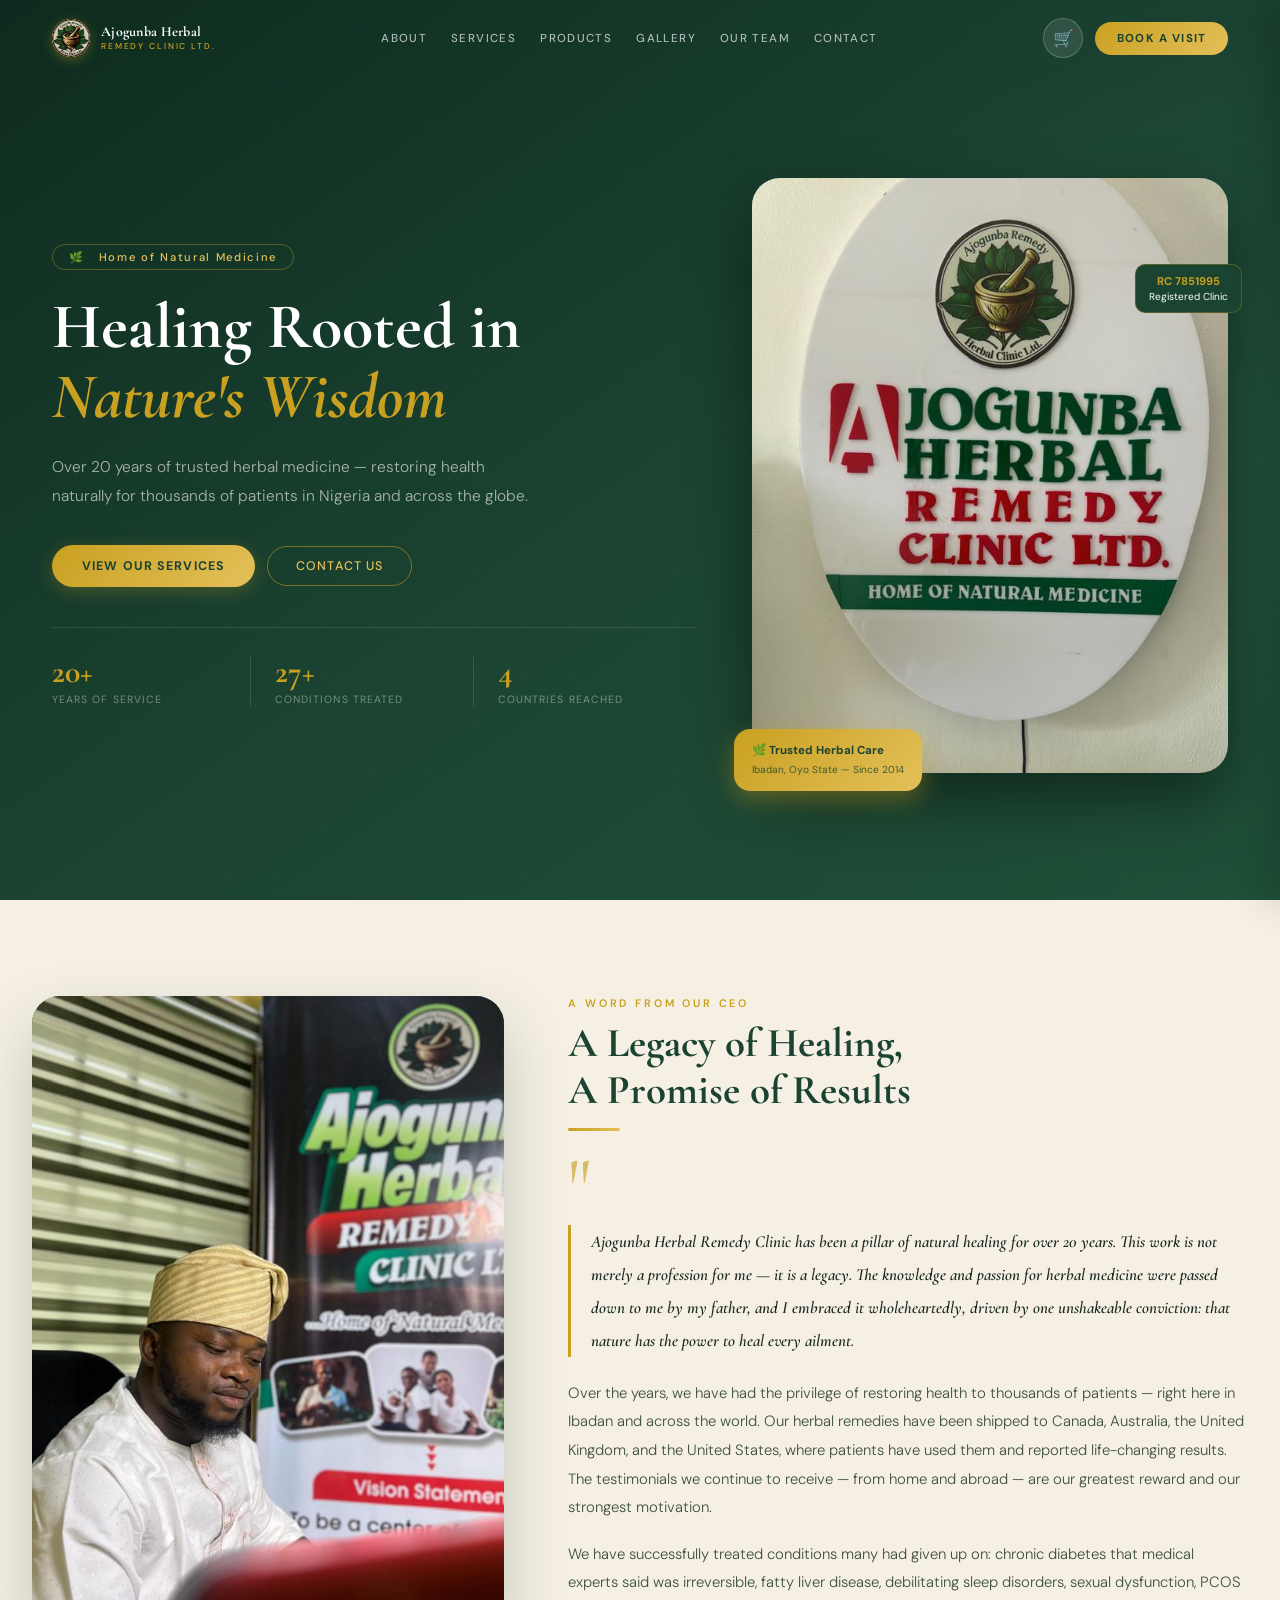
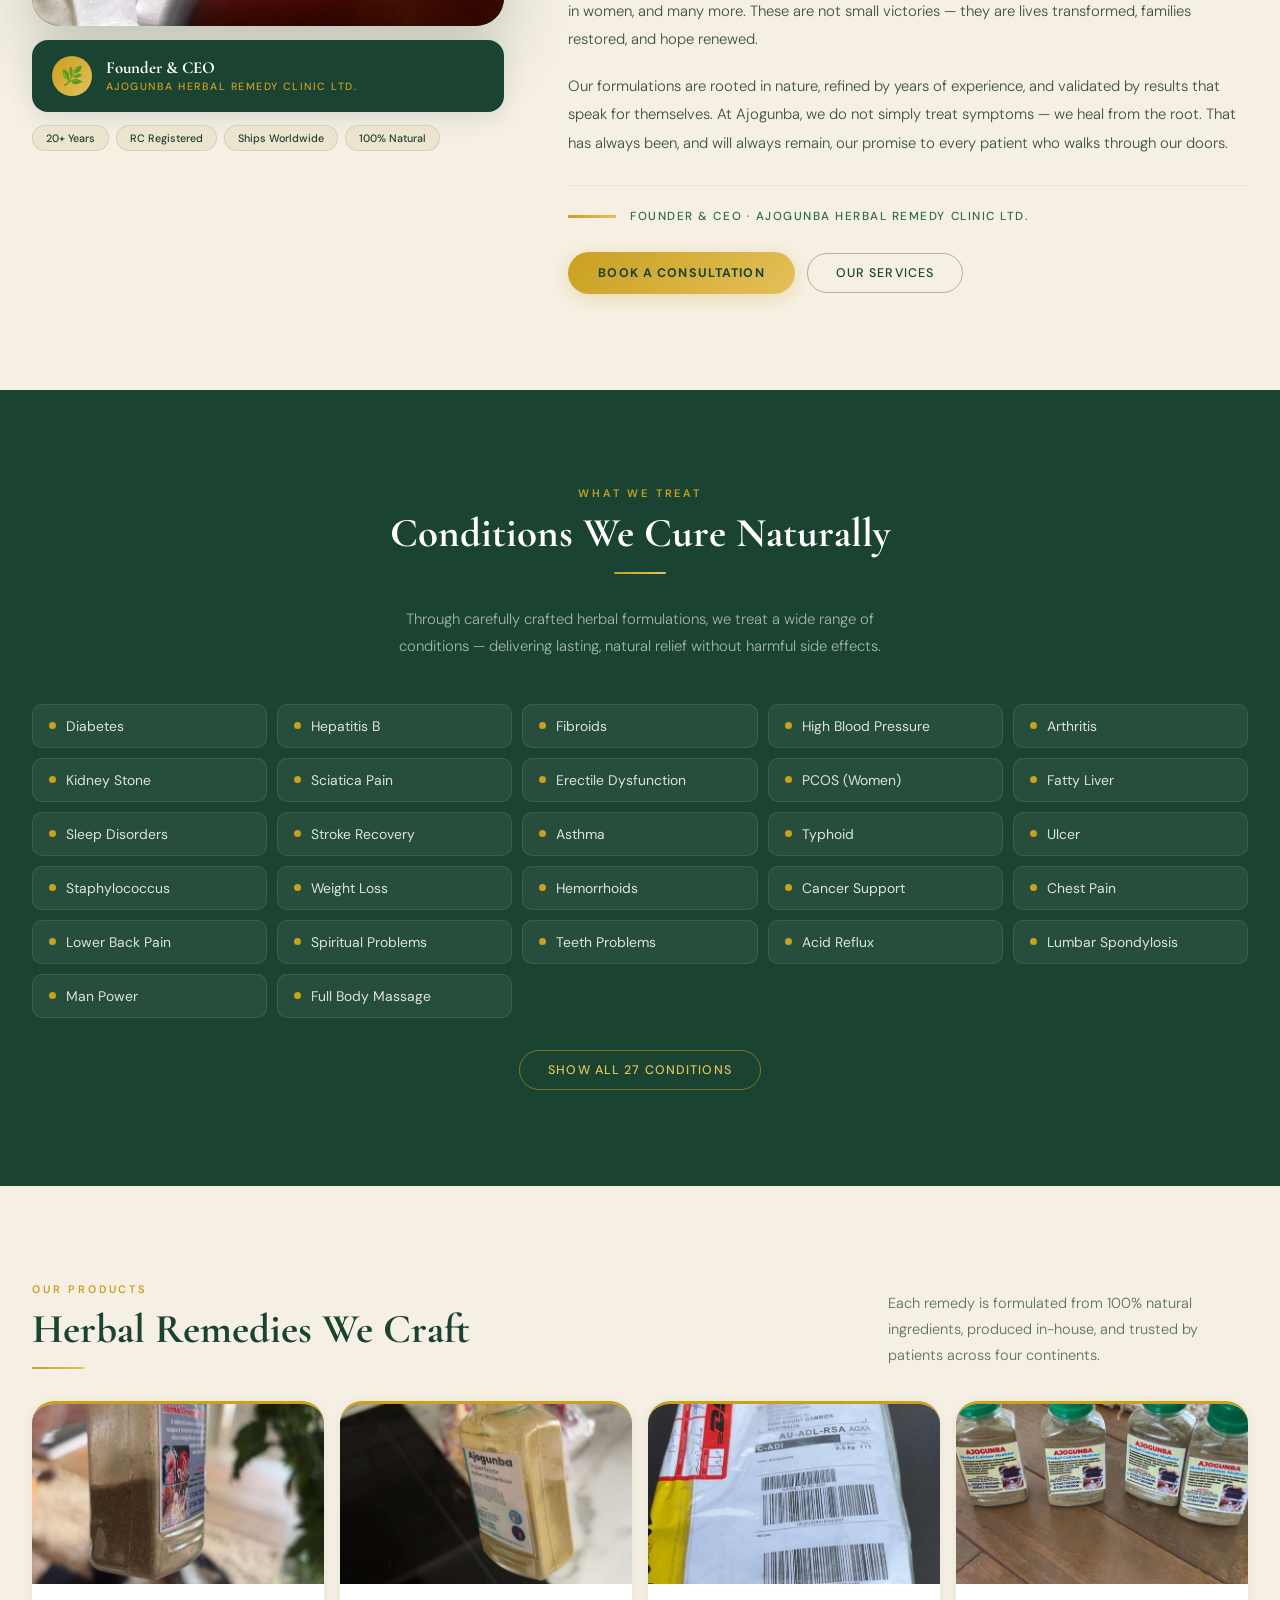
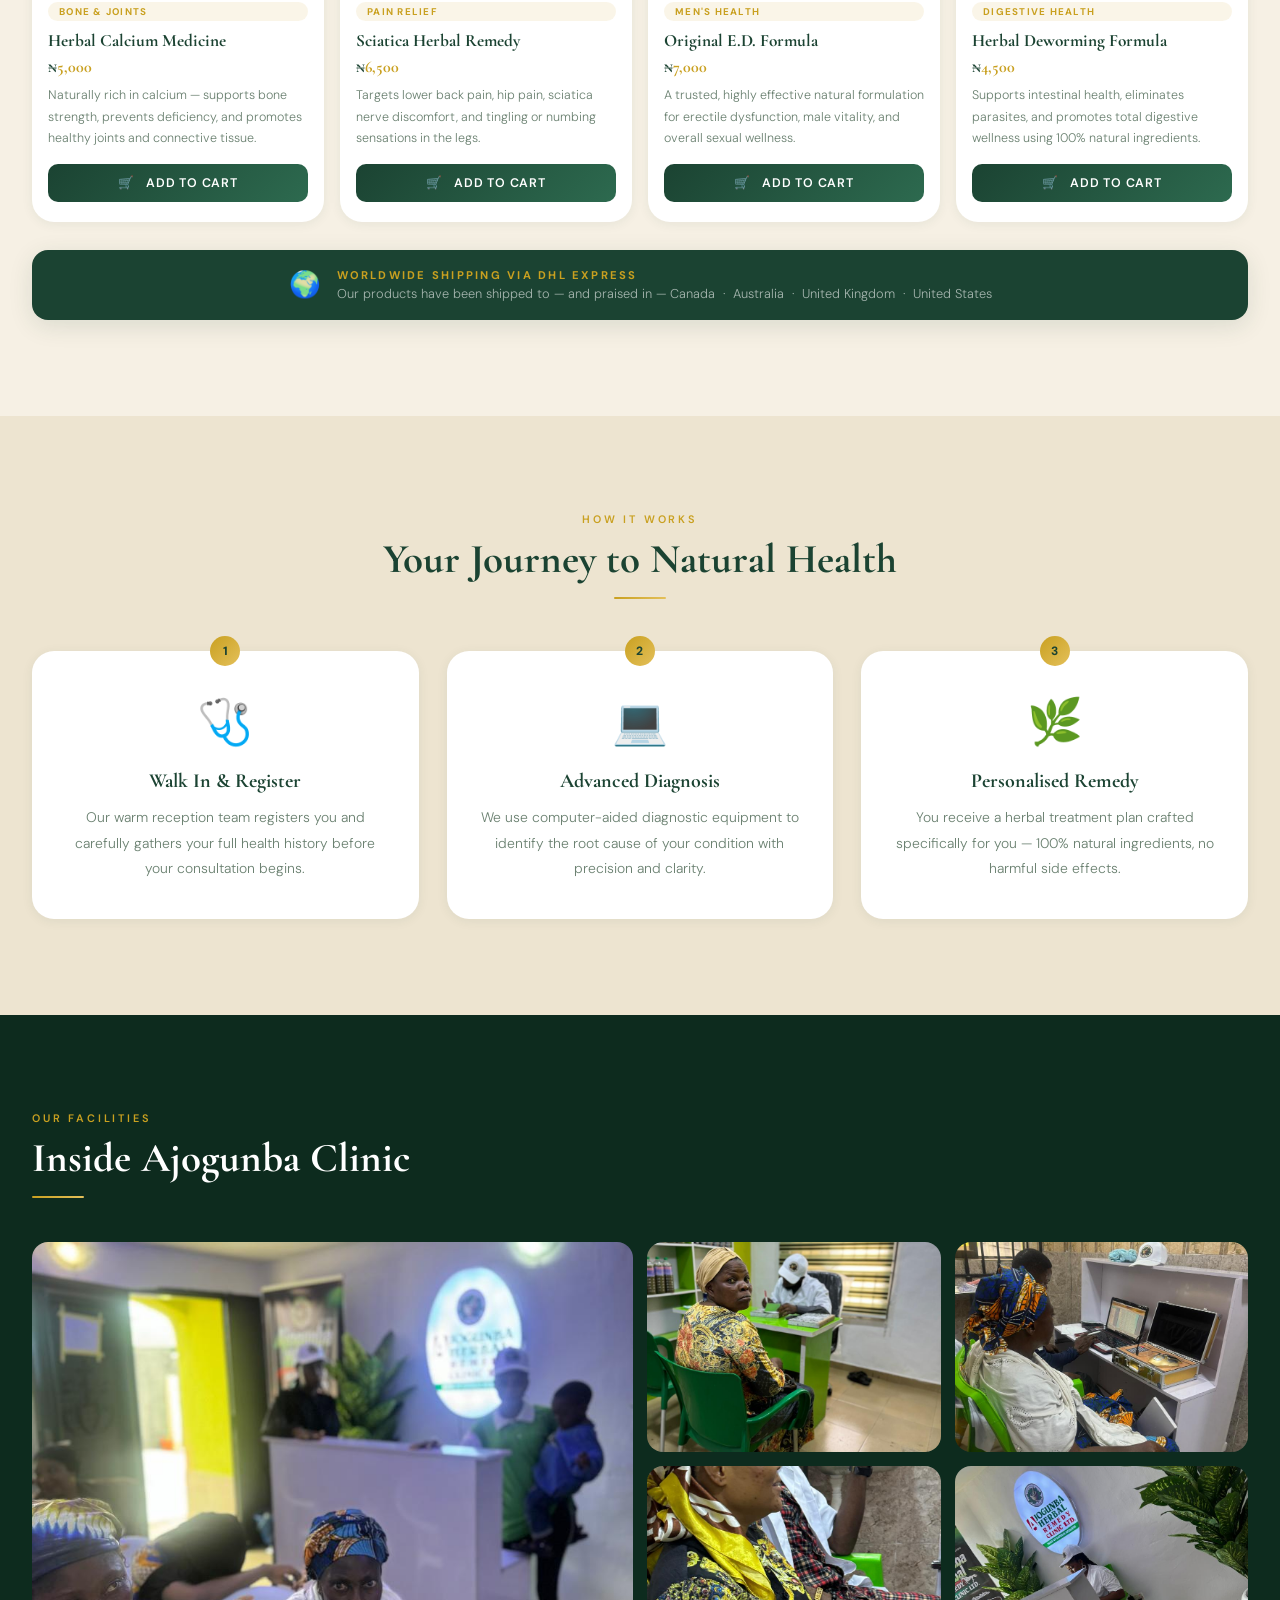
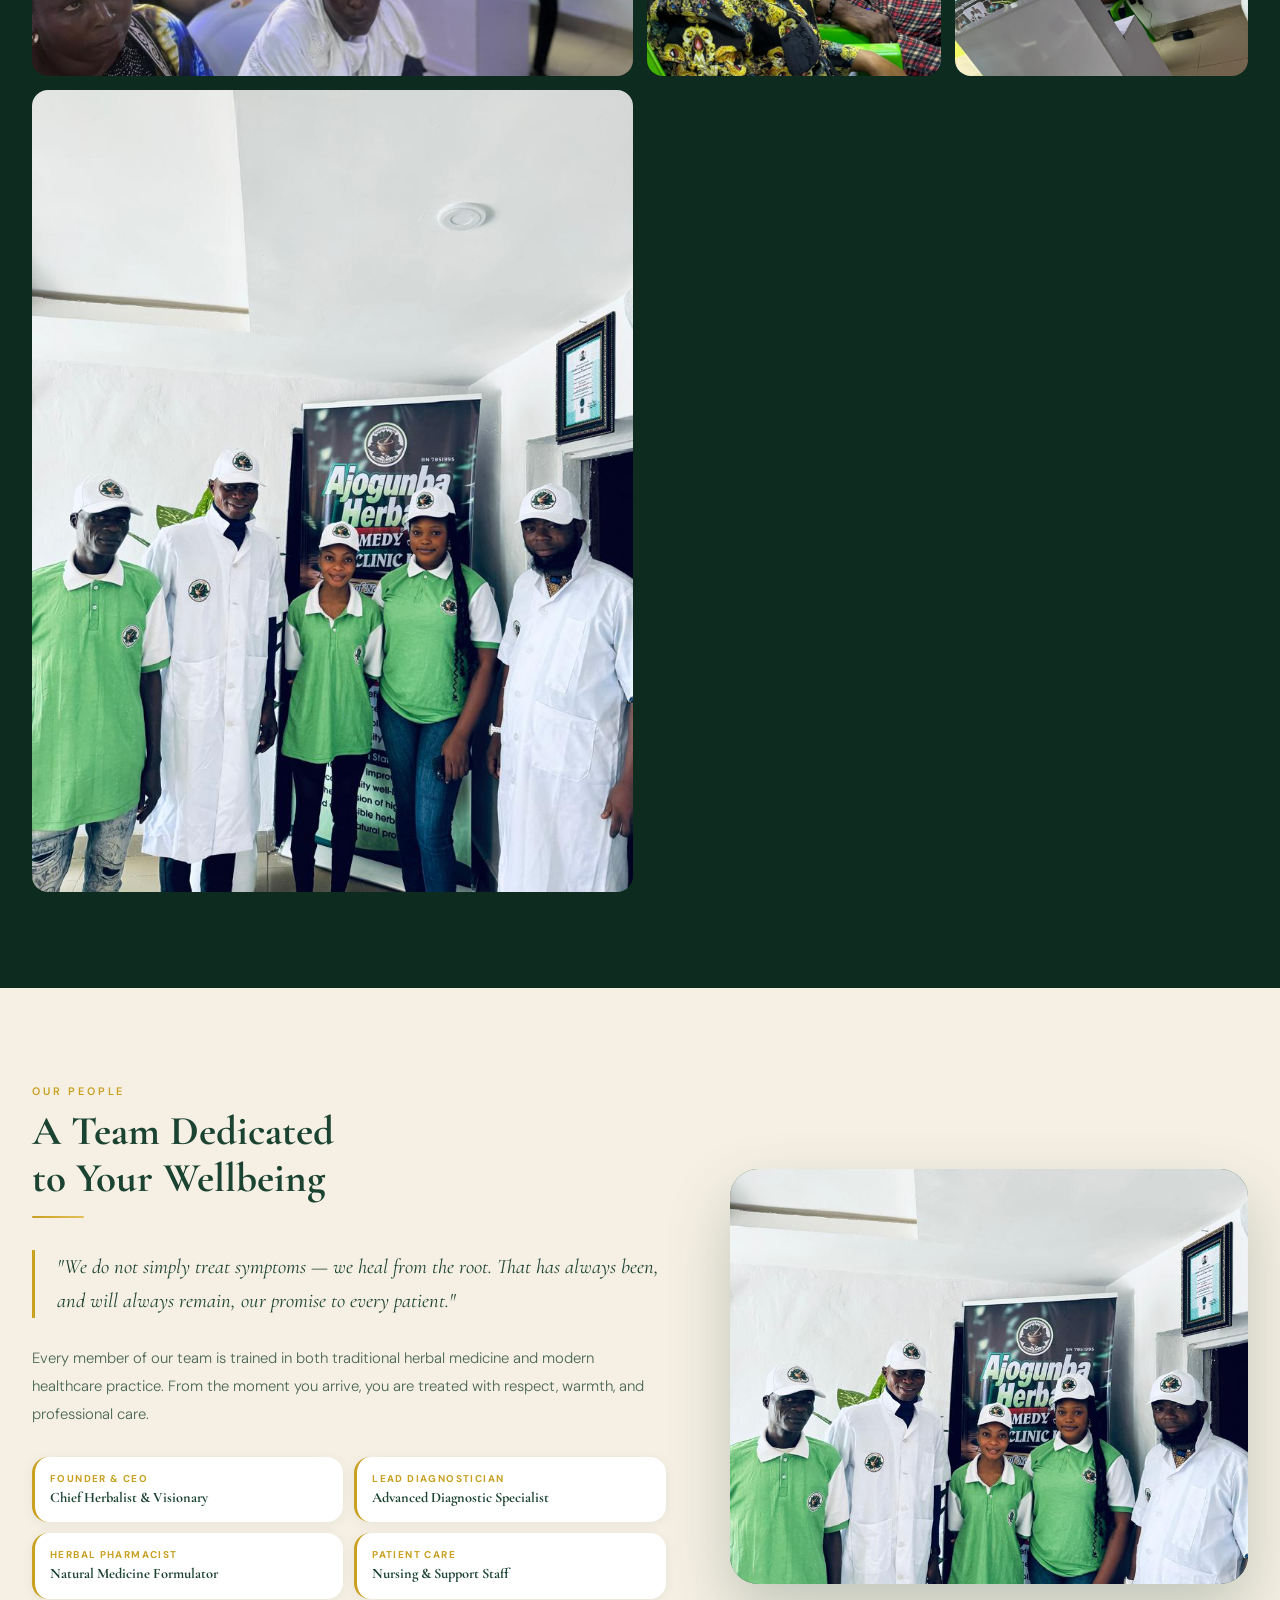
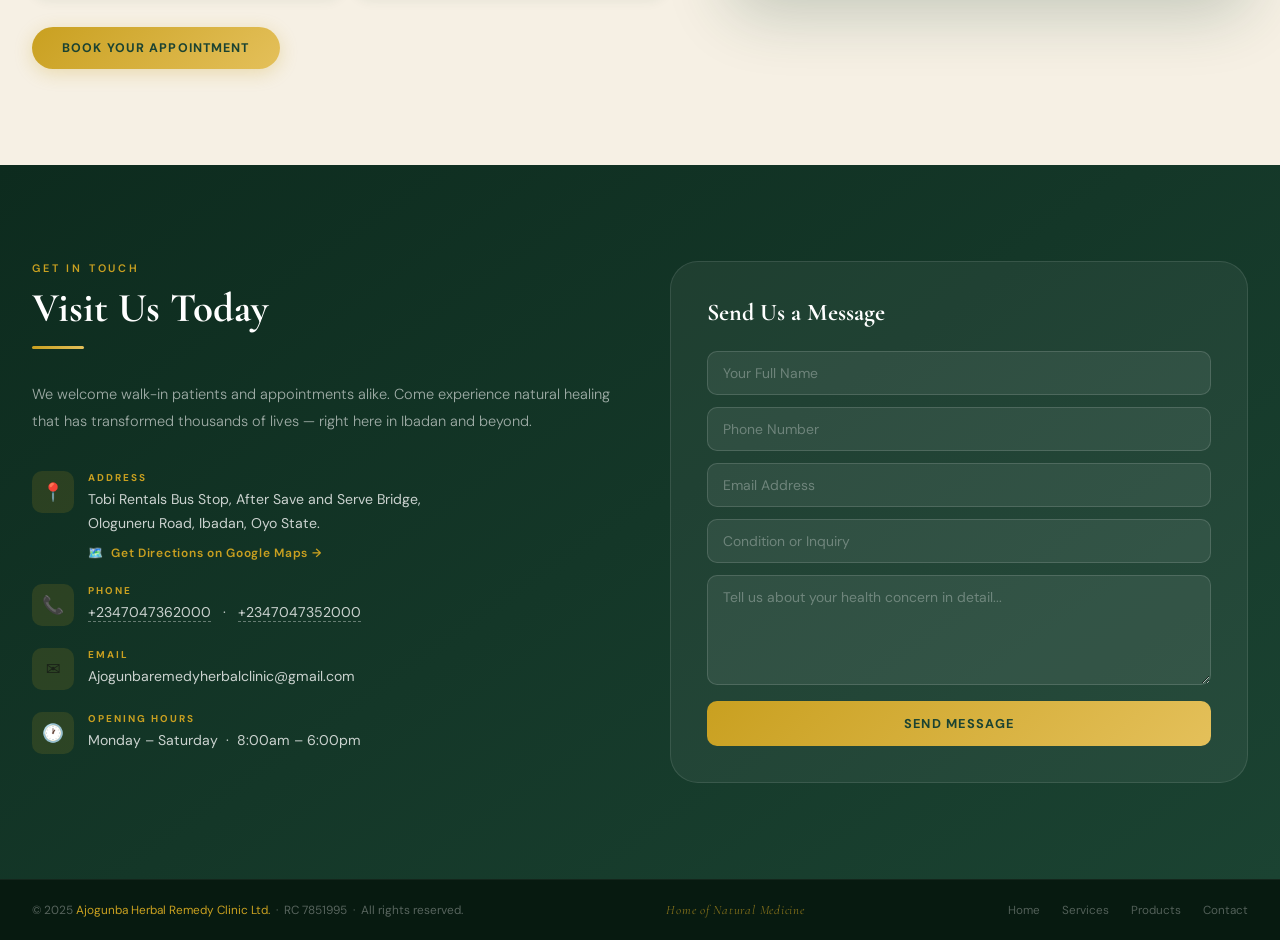
<file: index.html>
<!DOCTYPE html>
<html lang="en" prefix="og: https://ogp.me/ns#">
<head>
  <meta charset="UTF-8"/>
  <meta name="viewport" content="width=device-width, initial-scale=1.0"/>
  <title>Ajogunba Herbal Remedy Clinic Ltd. | Natural Medicine Ibadan, Oyo State</title>
  <meta name="description" content="Ajogunba Herbal Remedy Clinic Ltd. Home of Natural Medicine in Ibadan, Oyo State. Trusted herbal treatments for diabetes, fibroids, sciatica, hepatitis B, PCOS, erectile dysfunction, fatty liver and 27+ conditions. 20+ years of proven results. Worldwide shipping. Call +2347047362000."/>
  <meta name="keywords" content="herbal clinic Ibadan, herbal remedy Ibadan, natural medicine Ibadan, herbal clinic Oyo State, herbal doctor Ibadan, herbal treatment Nigeria, best herbal clinic Nigeria, cure for diabetes Ibadan, herbal cure diabetes Nigeria, herbal remedy for fibroids, fibroid treatment Ibadan, hepatitis B herbal cure Nigeria, high blood pressure herbal remedy, sciatica herbal treatment Nigeria, lower back pain remedy Ibadan, herbal cure erectile dysfunction Nigeria, PCOS herbal treatment Nigeria, fatty liver herbal remedy, arthritis herbal remedy Nigeria, kidney stone herbal treatment, Ajogunba herbal clinic, home of natural medicine Ibadan, Ologuneru road herbal clinic"/>
  <meta name="author" content="Ajogunba Herbal Remedy Clinic Ltd."/>
  <meta name="robots" content="index, follow, max-snippet:-1, max-image-preview:large, max-video-preview:-1"/>
  <meta name="geo.region" content="NG-OY"/>
  <meta name="geo.placename" content="Ibadan, Oyo State, Nigeria"/>
  <meta name="geo.position" content="7.4180920;3.8497610"/>
  <meta name="ICBM" content="7.4180920, 3.8497610"/>
  <link rel="canonical" href="https://www.ajogunbaherbalclinic.com/"/>
  <meta property="og:type" content="website"/>
  <meta property="og:locale" content="en_NG"/>
  <meta property="og:site_name" content="Ajogunba Herbal Remedy Clinic Ltd."/>
  <meta property="og:title" content="Ajogunba Herbal Remedy Clinic | Natural Medicine Ibadan"/>
  <meta property="og:description" content="Trusted herbal healing for 20+ years. We treat diabetes, fibroids, sciatica, hepatitis B, PCOS, fatty liver and 27+ conditions. Located in Ibadan. Worldwide shipping."/>
  <meta property="og:url" content="https://www.ajogunbaherbalclinic.com/"/>
  <meta property="og:image" content="https://www.ajogunbaherbalclinic.com/images/hero.jpg"/>
  <meta name="twitter:card" content="summary_large_image"/>
  <meta name="twitter:title" content="Ajogunba Herbal Remedy Clinic | Natural Medicine Ibadan"/>
  <meta name="twitter:description" content="Trusted herbal healing for 20+ years in Ibadan, Nigeria. Ships worldwide."/>
  <meta name="twitter:image" content="https://www.ajogunbaherbalclinic.com/images/hero.jpg"/>

  <script type="application/ld+json">
  {"@context":"https://schema.org","@type":"MedicalClinic","name":"Ajogunba Herbal Remedy Clinic Ltd.","alternateName":["Ajogunba Remedy Clinic","Ajogunba Herbal Clinic"],"description":"Registered natural medicine clinic in Ibadan, Oyo State. 20+ years treating 27+ conditions naturally.","url":"https://www.ajogunbaherbalclinic.com","telephone":["+2347047362000","+2347047352000"],"email":"Ajogunbaremedyherbalclinic@gmail.com","foundingDate":"2014","slogan":"Home of Natural Medicine","address":{"@type":"PostalAddress","streetAddress":"Tobi Rentals Bus Stop, After Save and Serve Bridge, Ologuneru Road","addressLocality":"Ibadan","addressRegion":"Oyo State","addressCountry":"NG"},"geo":{"@type":"GeoCoordinates","latitude":"7.4180920","longitude":"3.8497610"},"openingHoursSpecification":[{"@type":"OpeningHoursSpecification","dayOfWeek":["Monday","Tuesday","Wednesday","Thursday","Friday","Saturday"],"opens":"08:00","closes":"18:00"}],"sameAs":["https://wa.me/2347047362000"]}
  </script>
  <script type="application/ld+json">
  {"@context":"https://schema.org","@type":"LocalBusiness","name":"Ajogunba Herbal Remedy Clinic Ltd.","telephone":"+2347047362000","address":{"@type":"PostalAddress","streetAddress":"Tobi Rentals Bus Stop, After Save and Serve Bridge, Ologuneru Road","addressLocality":"Ibadan","addressRegion":"Oyo","addressCountry":"NG"},"geo":{"@type":"GeoCoordinates","latitude":7.4180920,"longitude":3.8497610},"url":"https://www.ajogunbaherbalclinic.com","openingHours":"Mo-Sa 08:00-18:00"}
  </script>
  <script type="application/ld+json">
  {"@context":"https://schema.org","@type":"FAQPage","mainEntity":[{"@type":"Question","name":"Where is Ajogunba Herbal Remedy Clinic located?","acceptedAnswer":{"@type":"Answer","text":"Tobi Rentals Bus Stop, After Save and Serve Bridge, Ologuneru Road, Ibadan, Oyo State, Nigeria."}},{"@type":"Question","name":"What conditions does Ajogunba treat?","acceptedAnswer":{"@type":"Answer","text":"Over 27 conditions including diabetes, fibroids, hepatitis B, sciatica, high blood pressure, PCOS, erectile dysfunction, fatty liver, arthritis, kidney stones, ulcer, typhoid, asthma, stroke, staphylococcus, weight loss, hemorrhoids and more."}},{"@type":"Question","name":"Does Ajogunba ship internationally?","acceptedAnswer":{"@type":"Answer","text":"Yes. We ship worldwide via DHL Express to Canada, Australia, UK and USA."}},{"@type":"Question","name":"How to contact Ajogunba?","acceptedAnswer":{"@type":"Answer","text":"Call/WhatsApp: +2347047362000 or +2347047352000. Email: Ajogunbaremedyherbalclinic@gmail.com. Open Monday-Saturday 8am-6pm."}}]}
  </script>



  <link rel="preconnect" href="https://fonts.googleapis.com"/>
  <link rel="preconnect" href="https://fonts.gstatic.com" crossorigin/>
  <link href="https://fonts.googleapis.com/css2?family=Cormorant+Garamond:ital,wght@0,500;0,600;0,700;1,500;1,600;1,700&family=DM+Sans:wght@300;400;500;600&display=swap" rel="stylesheet"/>
  <link rel="stylesheet" href="css/styles.css"/>
</head>
<body>

<!-- ══ CART OVERLAY & DRAWER ══ -->
<div class="cart-overlay" id="cart-overlay" onclick="closeCart()"></div>
<div class="cart-drawer" id="cart-drawer">
  <div class="cart-header">
    <div class="cart-header-title">
      &#x1F6D2; Your Cart
      <span class="cart-header-count" id="cart-header-count">0 items</span>
    </div>
    <button class="cart-close" onclick="closeCart()">&#x2715;</button>
  </div>
  <div class="cart-body" id="cart-body">
    <div class="cart-empty" id="cart-empty">
      <div class="cart-empty-icon">&#x1F6D2;</div>
      <div class="cart-empty-text">Your cart is empty.<br/>Browse our products and add items to order.</div>
    </div>
    <div id="cart-items-list"></div>
  </div>
  <div class="cart-footer" id="cart-footer" style="display:none;">
    <div class="cart-shipping-note">Shipping calculated at checkout</div>
    <div class="cart-total-row">
      <span class="cart-total-lbl">Order Total</span>
      <span class="cart-total-val" id="cart-total-val">&#x20A6;0</span>
    </div>
    <button class="btn-checkout" onclick="openCheckout()">Proceed to Checkout &#x2192;</button>
    <button class="btn-continue-shop" onclick="closeCart()">Continue Shopping</button>
  </div>
</div>

<!-- ══ CHECKOUT MODAL ══ -->
<div class="co-overlay" id="co-overlay">
  <div class="co-modal" id="co-modal">
    <div class="co-modal-hdr">
      <div class="co-modal-title">Complete Your Order</div>
      <button class="co-modal-close" onclick="closeCheckout()">&#x2715;</button>
    </div>
    <!-- Step 1: Form -->
    <div class="co-body" id="co-step1">
      <div class="co-summary">
        <div class="co-summary-title">&#x1F4E6; Order Summary</div>
        <div id="co-sum-items"></div>
        <hr class="co-divider"/>
        <div class="co-grand">
          <span class="co-grand-lbl">Total</span>
          <span class="co-grand-val" id="co-grand-val">&#x20A6;0</span>
        </div>
      </div>
      <div class="co-sec-title">Your Details</div>
      <div class="co-row">
        <input class="co-input" id="co-name"    type="text"  placeholder="Full Name *"/>
        <input class="co-input" id="co-phone"   type="tel"   placeholder="Phone Number *"/>
      </div>
      <input  class="co-input" id="co-email"   type="email" placeholder="Email Address (optional)"/>
      <input  class="co-input" id="co-address" type="text"  placeholder="Delivery Address *"/>
      <div class="co-row">
        <input class="co-input" id="co-city"    type="text"  placeholder="City *"/>
        <input class="co-input" id="co-country" type="text"  placeholder="Country *" value="Nigeria"/>
      </div>
      <textarea class="co-input co-textarea" id="co-notes" placeholder="Special instructions (optional)"></textarea>
      <div style="display:flex;gap:10px;margin-top:4px;">
        <button class="btn-checkout" style="flex:1;" onclick="proceedToComplete()">Review &amp; Complete &#x2192;</button>
        <button class="btn-back" style="width:auto;padding:10px 18px;" onclick="closeCheckout()">Back</button>
      </div>
    </div>
    <!-- Step 2: Send -->
    <div class="co-step2" id="co-step2" style="display:none;">
      <div class="co-step2-icon">&#x2705;</div>
      <div class="co-step2-title">Ready to Send Your Order!</div>
      <div class="co-step2-sub">Choose how to send your order. All details will be included automatically.</div>
      <button class="btn-wa-order" onclick="sendViaWhatsApp()">
        <svg width="20" height="20" viewBox="0 0 24 24" fill="white" style="flex-shrink:0"><path d="M17.472 14.382c-.297-.149-1.758-.867-2.03-.967-.273-.099-.471-.148-.67.15-.197.297-.767.966-.94 1.164-.173.199-.347.223-.644.075-.297-.15-1.255-.463-2.39-1.475-.883-.788-1.48-1.761-1.653-2.059-.173-.297-.018-.458.13-.606.134-.133.298-.347.446-.52.149-.174.198-.298.298-.497.099-.198.05-.371-.025-.52-.075-.149-.669-1.612-.916-2.207-.242-.579-.487-.5-.669-.51-.173-.008-.371-.01-.57-.01-.198 0-.52.074-.792.372-.272.297-1.04 1.016-1.04 2.479 0 1.462 1.065 2.875 1.213 3.074.149.198 2.096 3.2 5.077 4.487.709.306 1.262.489 1.694.625.712.227 1.36.195 1.871.118.571-.085 1.758-.719 2.006-1.413.248-.694.248-1.289.173-1.413-.074-.124-.272-.198-.57-.347m-5.421 7.403h-.004a9.87 9.87 0 01-5.031-1.378l-.361-.214-3.741.982.998-3.648-.235-.374a9.86 9.86 0 01-1.51-5.26c.001-5.45 4.436-9.884 9.888-9.884 2.64 0 5.122 1.03 6.988 2.898a9.825 9.825 0 012.893 6.994c-.003 5.45-4.437 9.884-9.885 9.884m8.413-18.297A11.815 11.815 0 0012.05 0C5.495 0 .16 5.335.157 11.892c0 2.096.547 4.142 1.588 5.945L.057 24l6.305-1.654a11.882 11.882 0 005.683 1.448h.005c6.554 0 11.89-5.335 11.893-11.893a11.821 11.821 0 00-3.48-8.413z"/></svg>
        Send Order via WhatsApp
      </button>
      <button class="btn-email-order" onclick="sendViaEmail()">&#x2709;&#xFE0F; &nbsp; Send Order via Email</button>
      <button class="btn-back" onclick="backToForm()">&#x2190; Edit Order Details</button>
    </div>
  </div>
</div>

<!-- ══ PHONE MODAL ══ -->
<div id="phone-modal" onclick="closePhoneModal(event)"
  style="display:none;position:fixed;inset:0;z-index:9999;
         background:rgba(0,0,0,.55);backdrop-filter:blur(5px);
         -webkit-backdrop-filter:blur(5px);align-items:center;justify-content:center;">
  <div onclick="event.stopPropagation()"
    style="background:#fff;border-radius:22px;padding:34px 28px 28px;width:92%;max-width:360px;
           text-align:center;box-shadow:0 28px 64px rgba(0,0,0,.28);animation:popIn .25s ease both;">
    <div style="width:58px;height:58px;border-radius:50%;background:linear-gradient(135deg,#1B4332,#2D6A4F);
                display:flex;align-items:center;justify-content:center;font-size:1.5rem;
                margin:0 auto 16px;box-shadow:0 6px 18px rgba(27,67,50,.3);">&#x1F4DE;</div>
    <div style="font-family:'Cormorant Garamond',Georgia,serif;font-size:1.22rem;font-weight:700;
                color:#1B4332;margin-bottom:5px;line-height:1.3;">How would you like to reach us?</div>
    <div id="modal-number" style="font-size:.82rem;color:#6a8070;margin-bottom:26px;
         font-family:'DM Sans',sans-serif;font-weight:500;"></div>
    <div style="display:flex;flex-direction:column;gap:12px;">
      <a id="whatsapp-btn" href="#" target="_blank"
        style="display:flex;align-items:center;justify-content:center;gap:10px;background:#25D366;
               color:#fff;padding:14px 20px;border-radius:50px;font-weight:700;font-size:.84rem;
               text-decoration:none;font-family:'DM Sans',sans-serif;
               box-shadow:0 4px 16px rgba(37,211,102,.3);transition:opacity .2s,transform .2s;"
        onmouseover="this.style.opacity='.88';this.style.transform='translateY(-1px)';"
        onmouseout="this.style.opacity='1';this.style.transform='translateY(0)';">
        <svg width="19" height="19" viewBox="0 0 24 24" fill="white"><path d="M17.472 14.382c-.297-.149-1.758-.867-2.03-.967-.273-.099-.471-.148-.67.15-.197.297-.767.966-.94 1.164-.173.199-.347.223-.644.075-.297-.15-1.255-.463-2.39-1.475-.883-.788-1.48-1.761-1.653-2.059-.173-.297-.018-.458.13-.606.134-.133.298-.347.446-.52.149-.174.198-.298.298-.497.099-.198.05-.371-.025-.52-.075-.149-.669-1.612-.916-2.207-.242-.579-.487-.5-.669-.51-.173-.008-.371-.01-.57-.01-.198 0-.52.074-.792.372-.272.297-1.04 1.016-1.04 2.479 0 1.462 1.065 2.875 1.213 3.074.149.198 2.096 3.2 5.077 4.487.709.306 1.262.489 1.694.625.712.227 1.36.195 1.871.118.571-.085 1.758-.719 2.006-1.413.248-.694.248-1.289.173-1.413-.074-.124-.272-.198-.57-.347m-5.421 7.403h-.004a9.87 9.87 0 01-5.031-1.378l-.361-.214-3.741.982.998-3.648-.235-.374a9.86 9.86 0 01-1.51-5.26c.001-5.45 4.436-9.884 9.888-9.884 2.64 0 5.122 1.03 6.988 2.898a9.825 9.825 0 012.893 6.994c-.003 5.45-4.437 9.884-9.885 9.884m8.413-18.297A11.815 11.815 0 0012.05 0C5.495 0 .16 5.335.157 11.892c0 2.096.547 4.142 1.588 5.945L.057 24l6.305-1.654a11.882 11.882 0 005.683 1.448h.005c6.554 0 11.89-5.335 11.893-11.893a11.821 11.821 0 00-3.48-8.413z"/></svg>
        Chat on WhatsApp
      </a>
      <a id="call-btn" href="#"
        style="display:flex;align-items:center;justify-content:center;gap:10px;
               background:linear-gradient(135deg,#1B4332,#2D6A4F);color:#fff;
               padding:14px 20px;border-radius:50px;font-weight:700;font-size:.84rem;
               text-decoration:none;font-family:'DM Sans',sans-serif;
               box-shadow:0 4px 16px rgba(27,67,50,.3);transition:opacity .2s,transform .2s;"
        onmouseover="this.style.opacity='.88';this.style.transform='translateY(-1px)';"
        onmouseout="this.style.opacity='1';this.style.transform='translateY(0)';">
        &#x1F4DE; &nbsp; Make a Phone Call
      </a>
      <button onclick="closePhoneModal()"
        style="background:none;border:none;color:#aabcb0;font-size:.8rem;cursor:pointer;
               padding:6px;font-family:'DM Sans',sans-serif;transition:color .2s;"
        onmouseover="this.style.color='#1B4332'" onmouseout="this.style.color='#aabcb0'">
        Cancel
      </button>
    </div>
  </div>
</div>

<!-- ══ NAVBAR ══ -->
<nav id="navbar">
  <div class="nav-inner">
    <a href="#hero" class="nav-logo" onclick="smoothGoto('hero'); return false;">
      <div class="nav-logo-icon">
        <img class="logo-img" src="images/logo.jpg" alt="Ajogunba Logo"
          onerror="this.style.display='none'; this.parentNode.innerHTML='&#x1F33F;'"/>
      </div>
      <div class="nav-logo-text">
        <span class="name">Ajogunba Herbal</span>
        <span class="sub">Remedy Clinic Ltd.</span>
      </div>
    </a>
    <div class="nav-links">
      <a href="#about"    onclick="smoothGoto('about');    return false;">About</a>
      <a href="#services" onclick="smoothGoto('services'); return false;">Services</a>
      <a href="#products" onclick="smoothGoto('products'); return false;">Products</a>
      <a href="#gallery"  onclick="smoothGoto('gallery');  return false;">Gallery</a>
      <a href="#team"     onclick="smoothGoto('team');     return false;">Our Team</a>
      <a href="#contact"  onclick="smoothGoto('contact');  return false;">Contact</a>
    </div>
    <div class="nav-right">
      <button class="nav-cart-btn" onclick="openCart()" title="View Cart">
        &#x1F6D2;
        <span class="cart-badge" id="cart-badge">0</span>
      </button>
      <button class="nav-cta" onclick="smoothGoto('contact')">Book a Visit</button>
    </div>
    <button class="hamburger" onclick="document.getElementById('mobile-menu').classList.add('open')">&#x2630;</button>
  </div>
</nav>

<!-- Mobile Menu -->
<div id="mobile-menu">
  <button class="mobile-close" onclick="document.getElementById('mobile-menu').classList.remove('open')">&#x2715;</button>
  <a href="#about"    onclick="smoothGoto('about');    closeMobile();">About</a>
  <a href="#services" onclick="smoothGoto('services'); closeMobile();">Services</a>
  <a href="#products" onclick="smoothGoto('products'); closeMobile();">Products</a>
  <a href="#gallery"  onclick="smoothGoto('gallery');  closeMobile();">Gallery</a>
  <a href="#team"     onclick="smoothGoto('team');     closeMobile();">Our Team</a>
  <a href="#contact"  onclick="smoothGoto('contact');  closeMobile();">Contact</a>
  <button class="nav-cta" style="margin-top:10px;" onclick="smoothGoto('contact'); closeMobile();">Book a Visit</button>
</div>

<!-- ══ HERO ══ -->
<section id="hero">
  <div class="hero-dots"></div>
  <div class="hero-glow"></div>
  <div class="hero-content" style="margin-top:50px;">
    <div>
      <div class="hero-badge fade-up">&#x1F33F; &nbsp; Home of Natural Medicine</div>
      <h1 class="hero-title fade-up delay-1">Healing Rooted in<br/><em>Nature's Wisdom</em></h1>
      <p class="hero-sub fade-up delay-2">Over 20 years of trusted herbal medicine &#x2014; restoring health naturally for thousands of patients in Nigeria and across the globe.</p>
      <div class="btn-row fade-up delay-3">
        <button class="btn-gold" onclick="smoothGoto('services')">View Our Services</button>
        <button class="btn-outline" onclick="smoothGoto('contact')">Contact Us</button>
      </div>
      <div class="hero-stats fade-up delay-4">
        <div class="hero-stat"><div class="hero-stat-num">20+</div><div class="hero-stat-lbl">Years of Service</div></div>
        <div class="hero-stat"><div class="hero-stat-num">27+</div><div class="hero-stat-lbl">Conditions Treated</div></div>
        <div class="hero-stat"><div class="hero-stat-num">4</div><div class="hero-stat-lbl">Countries Reached</div></div>
      </div>
    </div>
    <div class="hero-image-wrap fade-up delay-2">
      <div class="hero-img-box">
        <img src="images/hero.jpg" alt="Ajogunba Herbal Clinic Reception" onerror="this.style.display='none'"/>
      </div>
      <div class="hero-float-badge">&#x1F33F; Trusted Herbal Care<span>Ibadan, Oyo State &#x2014; Since 2014</span></div>
      <div class="hero-rc-badge"><strong>RC 7851995</strong>Registered Clinic</div>
    </div>
  </div>
</section>

<!-- ══ ABOUT / CEO ══ -->
<section id="about" class="section">
  <div class="container">
    <div class="about-grid">
      <div class="reveal">
        <div class="ceo-img-box">
          <img src="images/ceo.jpg" alt="Founder &amp; CEO &#x2014; Ajogunba Herbal Clinic" onerror="this.style.display='none'"/>
        </div>
        <div class="ceo-nameplate">
          <div class="ceo-nameplate-icon">&#x1F33F;</div>
          <div>
            <div class="ceo-nameplate-title">Founder &amp; CEO</div>
            <div class="ceo-nameplate-sub">Ajogunba Herbal Remedy Clinic Ltd.</div>
          </div>
        </div>
        <div class="ceo-trust-pills">
          <span class="pill">20+ Years</span>
          <span class="pill">RC Registered</span>
          <span class="pill">Ships Worldwide</span>
          <span class="pill">100% Natural</span>
        </div>
      </div>
      <div class="reveal">
        <div class="eyebrow">A Word From Our CEO</div>
        <h2 class="section-title">A Legacy of Healing,<br/>A Promise of Results</h2>
        <div class="gold-rule"></div>
        <div class="ceo-quote-mark">"</div>
        <p class="ceo-para-1">Ajogunba Herbal Remedy Clinic has been a pillar of natural healing for over 20 years. This work is not merely a profession for me &#x2014; it is a legacy. The knowledge and passion for herbal medicine were passed down to me by my father, and I embraced it wholeheartedly, driven by one unshakeable conviction: that nature has the power to heal every ailment.</p>
        <p class="ceo-para">Over the years, we have had the privilege of restoring health to thousands of patients &#x2014; right here in Ibadan and across the world. Our herbal remedies have been shipped to Canada, Australia, the United Kingdom, and the United States, where patients have used them and reported life-changing results. The testimonials we continue to receive &#x2014; from home and abroad &#x2014; are our greatest reward and our strongest motivation.</p>
        <p class="ceo-para">We have successfully treated conditions many had given up on: chronic diabetes that medical experts said was irreversible, fatty liver disease, debilitating sleep disorders, sexual dysfunction, PCOS in women, and many more. These are not small victories &#x2014; they are lives transformed, families restored, and hope renewed.</p>
        <p class="ceo-para">Our formulations are rooted in nature, refined by years of experience, and validated by results that speak for themselves. At Ajogunba, we do not simply treat symptoms &#x2014; we heal from the root. That has always been, and will always remain, our promise to every patient who walks through our doors.</p>
        <div class="ceo-signature">
          <div class="ceo-sig-line"></div>
          <span class="ceo-sig-text">Founder &amp; CEO &middot; Ajogunba Herbal Remedy Clinic Ltd.</span>
        </div>
        <div class="btn-row" style="margin-top:28px;">
          <button class="btn-gold" onclick="smoothGoto('contact')">Book a Consultation</button>
          <button class="btn-outline dark" onclick="smoothGoto('services')">Our Services</button>
        </div>
      </div>
    </div>
  </div>
</section>

<!-- ══ SERVICES ══ -->
<section id="services" class="section">
  <div class="container">
    <div class="text-center reveal">
      <div class="eyebrow" style="color:var(--au);">What We Treat</div>
      <h2 class="section-title light">Conditions We Cure Naturally</h2>
      <div class="gold-rule center"></div>
      <p class="services-intro">Through carefully crafted herbal formulations, we treat a wide range of conditions &#x2014; delivering lasting, natural relief without harmful side effects.</p>
    </div>
    <div class="services-grid" id="services-grid">
      <div class="service-pill"><div class="service-dot"></div><span class="service-name">Diabetes</span></div>
      <div class="service-pill"><div class="service-dot"></div><span class="service-name">Hepatitis B</span></div>
      <div class="service-pill"><div class="service-dot"></div><span class="service-name">Fibroids</span></div>
      <div class="service-pill"><div class="service-dot"></div><span class="service-name">High Blood Pressure</span></div>
      <div class="service-pill"><div class="service-dot"></div><span class="service-name">Arthritis</span></div>
      <div class="service-pill"><div class="service-dot"></div><span class="service-name">Kidney Stone</span></div>
      <div class="service-pill"><div class="service-dot"></div><span class="service-name">Sciatica Pain</span></div>
      <div class="service-pill"><div class="service-dot"></div><span class="service-name">Erectile Dysfunction</span></div>
      <div class="service-pill"><div class="service-dot"></div><span class="service-name">PCOS (Women)</span></div>
      <div class="service-pill"><div class="service-dot"></div><span class="service-name">Fatty Liver</span></div>
      <div class="service-pill"><div class="service-dot"></div><span class="service-name">Sleep Disorders</span></div>
      <div class="service-pill"><div class="service-dot"></div><span class="service-name">Stroke Recovery</span></div>
      <div class="service-pill"><div class="service-dot"></div><span class="service-name">Asthma</span></div>
      <div class="service-pill"><div class="service-dot"></div><span class="service-name">Typhoid</span></div>
      <div class="service-pill"><div class="service-dot"></div><span class="service-name">Ulcer</span></div>
      <div class="service-pill"><div class="service-dot"></div><span class="service-name">Staphylococcus</span></div>
      <div class="service-pill"><div class="service-dot"></div><span class="service-name">Weight Loss</span></div>
      <div class="service-pill"><div class="service-dot"></div><span class="service-name">Hemorrhoids</span></div>
      <div class="service-pill hidden extra"><div class="service-dot"></div><span class="service-name">Cancer Support</span></div>
      <div class="service-pill hidden extra"><div class="service-dot"></div><span class="service-name">Chest Pain</span></div>
      <div class="service-pill hidden extra"><div class="service-dot"></div><span class="service-name">Lower Back Pain</span></div>
      <div class="service-pill hidden extra"><div class="service-dot"></div><span class="service-name">Spiritual Problems</span></div>
      <div class="service-pill hidden extra"><div class="service-dot"></div><span class="service-name">Teeth Problems</span></div>
      <div class="service-pill hidden extra"><div class="service-dot"></div><span class="service-name">Acid Reflux</span></div>
      <div class="service-pill hidden extra"><div class="service-dot"></div><span class="service-name">Lumbar Spondylosis</span></div>
      <div class="service-pill hidden extra"><div class="service-dot"></div><span class="service-name">Man Power</span></div>
      <div class="service-pill hidden extra"><div class="service-dot"></div><span class="service-name">Full Body Massage</span></div>
    </div>
    <div class="services-more reveal">
      <button class="btn-outline" id="show-more-btn" onclick="showAllServices()">Show All 27 Conditions</button>
    </div>
  </div>
</section>

<!-- ══ PRODUCTS ══ -->
<section id="products" class="section">
  <div class="container">
    <div class="products-header reveal">
      <div>
        <div class="eyebrow">Our Products</div>
        <h2 class="section-title">Herbal Remedies We Craft</h2>
        <div class="gold-rule"></div>
      </div>
      <p class="products-sub">Each remedy is formulated from 100% natural ingredients, produced in-house, and trusted by patients across four continents.</p>
    </div>
    <div class="grid-4">
      <div class="product-card reveal">
        <div class="product-img">
          <img src="images/product-calcium.jpg" alt="Herbal Calcium Medicine"
            onerror="this.style.display='none'; this.nextElementSibling.style.display='flex'"/>
          <div class="product-icon-fallback" style="display:none;">&#x1F9B4;</div>
        </div>
        <div class="product-body">
          <div class="product-tag">Bone &amp; Joints</div>
          <div class="product-name">Herbal Calcium Medicine</div>
          <div class="product-price">&#x20A6;<span>5,000</span></div>
          <p class="product-desc">Naturally rich in calcium &#x2014; supports bone strength, prevents deficiency, and promotes healthy joints and connective tissue.</p>
          <button class="btn-add-cart" onclick="addToCart('prod-1')">&#x1F6D2; &nbsp; Add to Cart</button>
        </div>
      </div>
      <div class="product-card reveal">
        <div class="product-img">
          <img src="images/product-sciatica.jpg" alt="Sciatica Herbal Remedy"
            onerror="this.style.display='none'; this.nextElementSibling.style.display='flex'"/>
          <div class="product-icon-fallback" style="display:none;">&#x26A1;</div>
        </div>
        <div class="product-body">
          <div class="product-tag">Pain Relief</div>
          <div class="product-name">Sciatica Herbal Remedy</div>
          <div class="product-price">&#x20A6;<span>6,500</span></div>
          <p class="product-desc">Targets lower back pain, hip pain, sciatica nerve discomfort, and tingling or numbing sensations in the legs.</p>
          <button class="btn-add-cart" onclick="addToCart('prod-2')">&#x1F6D2; &nbsp; Add to Cart</button>
        </div>
      </div>
      <div class="product-card reveal">
        <div class="product-img">
          <img src="images/product-ed.jpg" alt="Original E.D. Formula"
            onerror="this.style.display='none'; this.nextElementSibling.style.display='flex'"/>
          <div class="product-icon-fallback" style="display:none;">&#x1F4AA;</div>
        </div>
        <div class="product-body">
          <div class="product-tag">Men's Health</div>
          <div class="product-name">Original E.D. Formula</div>
          <div class="product-price">&#x20A6;<span>7,000</span></div>
          <p class="product-desc">A trusted, highly effective natural formulation for erectile dysfunction, male vitality, and overall sexual wellness.</p>
          <button class="btn-add-cart" onclick="addToCart('prod-3')">&#x1F6D2; &nbsp; Add to Cart</button>
        </div>
      </div>
      <div class="product-card reveal">
        <div class="product-img">
          <img src="images/product-deworming.jpg" alt="Herbal Deworming Formula"
            onerror="this.style.display='none'; this.nextElementSibling.style.display='flex'"/>
          <div class="product-icon-fallback" style="display:none;">&#x1F33F;</div>
        </div>
        <div class="product-body">
          <div class="product-tag">Digestive Health</div>
          <div class="product-name">Herbal Deworming Formula</div>
          <div class="product-price">&#x20A6;<span>4,500</span></div>
          <p class="product-desc">Supports intestinal health, eliminates parasites, and promotes total digestive wellness using 100% natural ingredients.</p>
          <button class="btn-add-cart" onclick="addToCart('prod-4')">&#x1F6D2; &nbsp; Add to Cart</button>
        </div>
      </div>
    </div>
    <div class="shipping-banner reveal">
      <div class="shipping-banner-icon">&#x1F30D;</div>
      <div>
        <div class="shipping-banner-title">Worldwide Shipping via DHL Express</div>
        <div class="shipping-banner-sub">Our products have been shipped to &#x2014; and praised in &#x2014; Canada &nbsp;&middot;&nbsp; Australia &nbsp;&middot;&nbsp; United Kingdom &nbsp;&middot;&nbsp; United States</div>
      </div>
    </div>
  </div>
</section>

<!-- ══ HOW IT WORKS ══ -->
<section id="process" class="section">
  <div class="container">
    <div class="text-center reveal" style="margin-bottom:52px;">
      <div class="eyebrow">How It Works</div>
      <h2 class="section-title">Your Journey to Natural Health</h2>
      <div class="gold-rule center"></div>
    </div>
    <div class="grid-3">
      <div class="process-card reveal">
        <div class="process-num">1</div>
        <div class="process-icon">&#x1FA7A;</div>
        <div class="process-title">Walk In &amp; Register</div>
        <p class="process-desc">Our warm reception team registers you and carefully gathers your full health history before your consultation begins.</p>
      </div>
      <div class="process-card reveal">
        <div class="process-num">2</div>
        <div class="process-icon">&#x1F4BB;</div>
        <div class="process-title">Advanced Diagnosis</div>
        <p class="process-desc">We use computer-aided diagnostic equipment to identify the root cause of your condition with precision and clarity.</p>
      </div>
      <div class="process-card reveal">
        <div class="process-num">3</div>
        <div class="process-icon">&#x1F33F;</div>
        <div class="process-title">Personalised Remedy</div>
        <p class="process-desc">You receive a herbal treatment plan crafted specifically for you &#x2014; 100% natural ingredients, no harmful side effects.</p>
      </div>
    </div>
  </div>
</section>

<!-- ══ GALLERY ══ -->
<section id="gallery" class="section">
  <div class="container">
    <div class="reveal">
      <div class="eyebrow" style="color:var(--au);">Our Facilities</div>
      <h2 class="section-title light">Inside Ajogunba Clinic</h2>
      <div class="gold-rule"></div>
    </div>
    <div class="gallery-grid reveal">
      <div class="gallery-item">
        <img src="images/gallery-reception.jpg" alt="Reception &amp; Waiting Area" onerror="this.style.display='none'"/>
        <div class="gallery-overlay"><span class="gallery-label">Reception &amp; Waiting Area</span></div>
      </div>
      <div class="gallery-item">
        <img src="images/gallery-consult.jpg" alt="Consultation Room" onerror="this.style.display='none'"/>
        <div class="gallery-overlay"><span class="gallery-label">Consultation Room</span></div>
      </div>
      <div class="gallery-item">
        <img src="images/gallery-diagnosis.jpg" alt="Diagnosis Session" onerror="this.style.display='none'"/>
        <div class="gallery-overlay"><span class="gallery-label">Digital Diagnosis Session</span></div>
      </div>
      <div class="gallery-item">
        <img src="images/gallery-patient.jpg" alt="Patient Consultation" onerror="this.style.display='none'"/>
        <div class="gallery-overlay"><span class="gallery-label">Patient Consultation</span></div>
      </div>
      <div class="gallery-item">
        <img src="images/gallery-desk.jpg" alt="Reception Desk" onerror="this.style.display='none'"/>
        <div class="gallery-overlay"><span class="gallery-label">Our Reception Desk</span></div>
      </div>
      <div class="gallery-item">
        <img src="images/team.jpg" alt="Our Team" onerror="this.style.display='none'"/>
        <div class="gallery-overlay"><span class="gallery-label">Meet Our Team</span></div>
      </div>
    </div>
  </div>
</section>

<!-- ══ TEAM ══ -->
<section id="team" class="section">
  <div class="container">
    <div class="team-grid">
      <div class="reveal">
        <div class="eyebrow">Our People</div>
        <h2 class="section-title">A Team Dedicated<br/>to Your Wellbeing</h2>
        <div class="gold-rule"></div>
        <blockquote class="team-quote">"We do not simply treat symptoms &#x2014; we heal from the root. That has always been, and will always remain, our promise to every patient."</blockquote>
        <p class="team-body">Every member of our team is trained in both traditional herbal medicine and modern healthcare practice. From the moment you arrive, you are treated with respect, warmth, and professional care.</p>
        <div class="team-cards">
          <div class="team-card"><div class="team-card-role">Founder &amp; CEO</div><div class="team-card-title">Chief Herbalist &amp; Visionary</div></div>
          <div class="team-card"><div class="team-card-role">Lead Diagnostician</div><div class="team-card-title">Advanced Diagnostic Specialist</div></div>
          <div class="team-card"><div class="team-card-role">Herbal Pharmacist</div><div class="team-card-title">Natural Medicine Formulator</div></div>
          <div class="team-card"><div class="team-card-role">Patient Care</div><div class="team-card-title">Nursing &amp; Support Staff</div></div>
        </div>
        <button class="btn-gold" onclick="smoothGoto('contact')">Book Your Appointment</button>
      </div>
      <div class="team-img-box reveal">
        <img src="images/team.jpg" alt="Ajogunba Herbal Clinic Team" onerror="this.style.display='none'"/>
      </div>
    </div>
  </div>
</section>

<!-- ══ CONTACT ══ -->
<section id="contact" class="section">
  <div class="container">
    <div class="contact-grid">
      <div class="reveal">
        <div class="eyebrow" style="color:var(--au);">Get In Touch</div>
        <h2 class="section-title light">Visit Us Today</h2>
        <div class="gold-rule"></div>
        <p class="contact-intro">We welcome walk-in patients and appointments alike. Come experience natural healing that has transformed thousands of lives &#x2014; right here in Ibadan and beyond.</p>
        <div class="contact-item">
          <div class="contact-icon">&#x1F4CD;</div>
          <div>
            <div class="contact-label">Address</div>
            <div class="contact-value">Tobi Rentals Bus Stop, After Save and Serve Bridge,<br/>Ologuneru Road, Ibadan, Oyo State.</div>
            <a href="https://www.google.com/maps?q=7.4180920,3.8497610" target="_blank" rel="noopener noreferrer"
               style="display:inline-flex;align-items:center;gap:6px;margin-top:10px;color:var(--au);
                      font-size:.75rem;font-weight:600;letter-spacing:.06em;text-decoration:none;transition:opacity .2s;"
               onmouseover="this.style.opacity='.75'" onmouseout="this.style.opacity='1'">
              &#x1F5FA;&#xFE0F; &nbsp;Get Directions on Google Maps &#x2192;
            </a>
          </div>
        </div>
        <div class="contact-item">
          <div class="contact-icon">&#x1F4DE;</div>
          <div>
            <div class="contact-label">Phone</div>
            <div class="contact-value">
              <span class="phone-trigger" onclick="openPhoneModal('+2347047362000')">+2347047362000</span>
              &nbsp;&nbsp;&middot;&nbsp;&nbsp;
              <span class="phone-trigger" onclick="openPhoneModal('+2347047352000')">+2347047352000</span>
            </div>
          </div>
        </div>
        <div class="contact-item">
          <div class="contact-icon">&#x2709;&#xFE0F;</div>
          <div>
            <div class="contact-label">Email</div>
            <div class="contact-value">
              <a href="mailto:Ajogunbaremedyherbalclinic@gmail.com" style="color:inherit;">Ajogunbaremedyherbalclinic@gmail.com</a>
            </div>
          </div>
        </div>
        <div class="contact-item">
          <div class="contact-icon">&#x1F550;</div>
          <div>
            <div class="contact-label">Opening Hours</div>
            <div class="contact-value">Monday &#x2013; Saturday &nbsp;&middot;&nbsp; 8:00am &#x2013; 6:00pm</div>
          </div>
        </div>
      </div>
      <div class="contact-form-card reveal">
        <div class="form-title">Send Us a Message</div>
        <input  class="form-input"   type="text"  placeholder="Your Full Name"/>
        <input  class="form-input"   type="tel"   placeholder="Phone Number"/>
        <input  class="form-input"   type="email" placeholder="Email Address"/>
        <input  class="form-input"   type="text"  placeholder="Condition or Inquiry"/>
        <textarea class="form-textarea" placeholder="Tell us about your health concern in detail..."></textarea>
        <button class="form-submit" onclick="handleFormSubmit()">Send Message</button>
      </div>
    </div>
  </div>
</section>

<!-- ══ FOOTER ══ -->
<footer id="footer">
  <div class="footer-copy">&#xa9; 2025 <span>Ajogunba Herbal Remedy Clinic Ltd.</span> &nbsp;&middot;&nbsp; RC 7851995 &nbsp;&middot;&nbsp; All rights reserved.</div>
  <div class="footer-brand">Home of Natural Medicine</div>
  <div class="footer-links">
    <a href="#hero"     onclick="smoothGoto('hero');     return false;">Home</a>
    <a href="#services" onclick="smoothGoto('services'); return false;">Services</a>
    <a href="#products" onclick="smoothGoto('products'); return false;">Products</a>
    <a href="#contact"  onclick="smoothGoto('contact');  return false;">Contact</a>
  </div>
</footer>

<script src="js/main.js"></script>
</body>
</html>
</file>
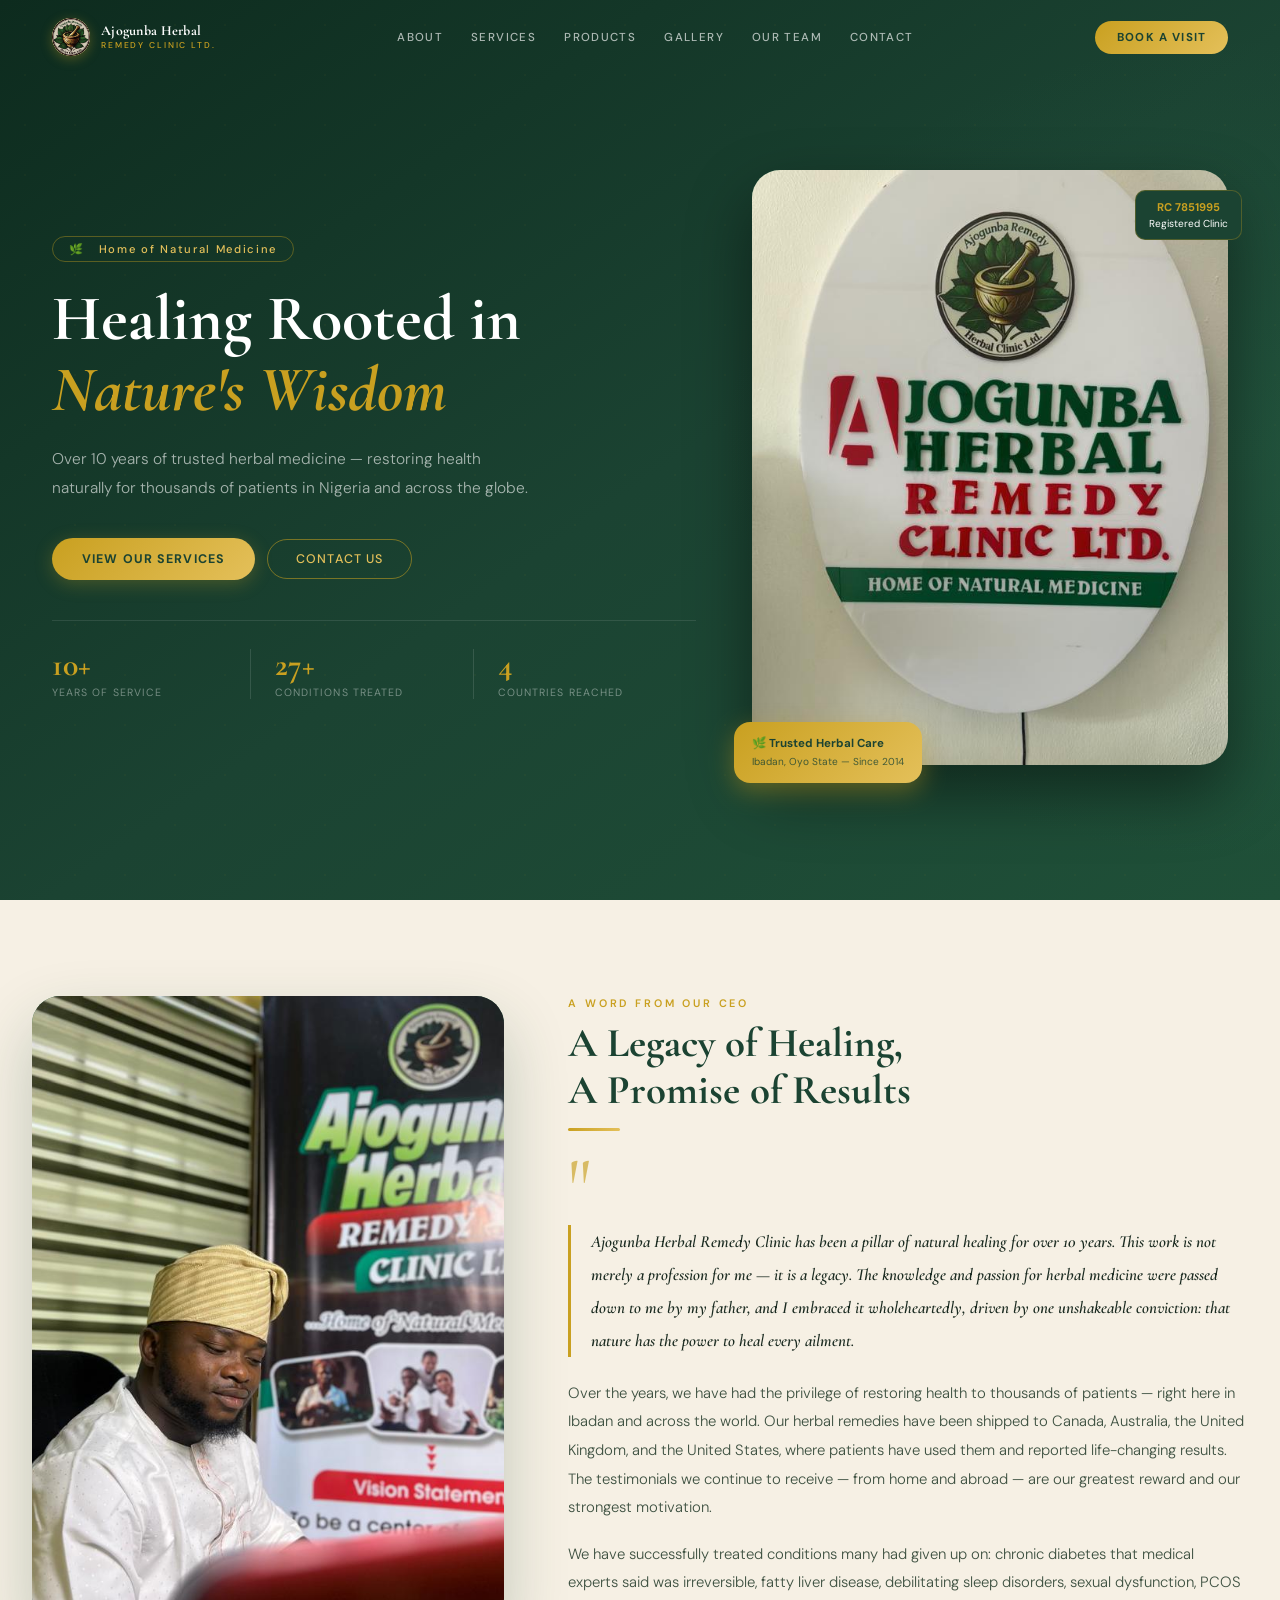
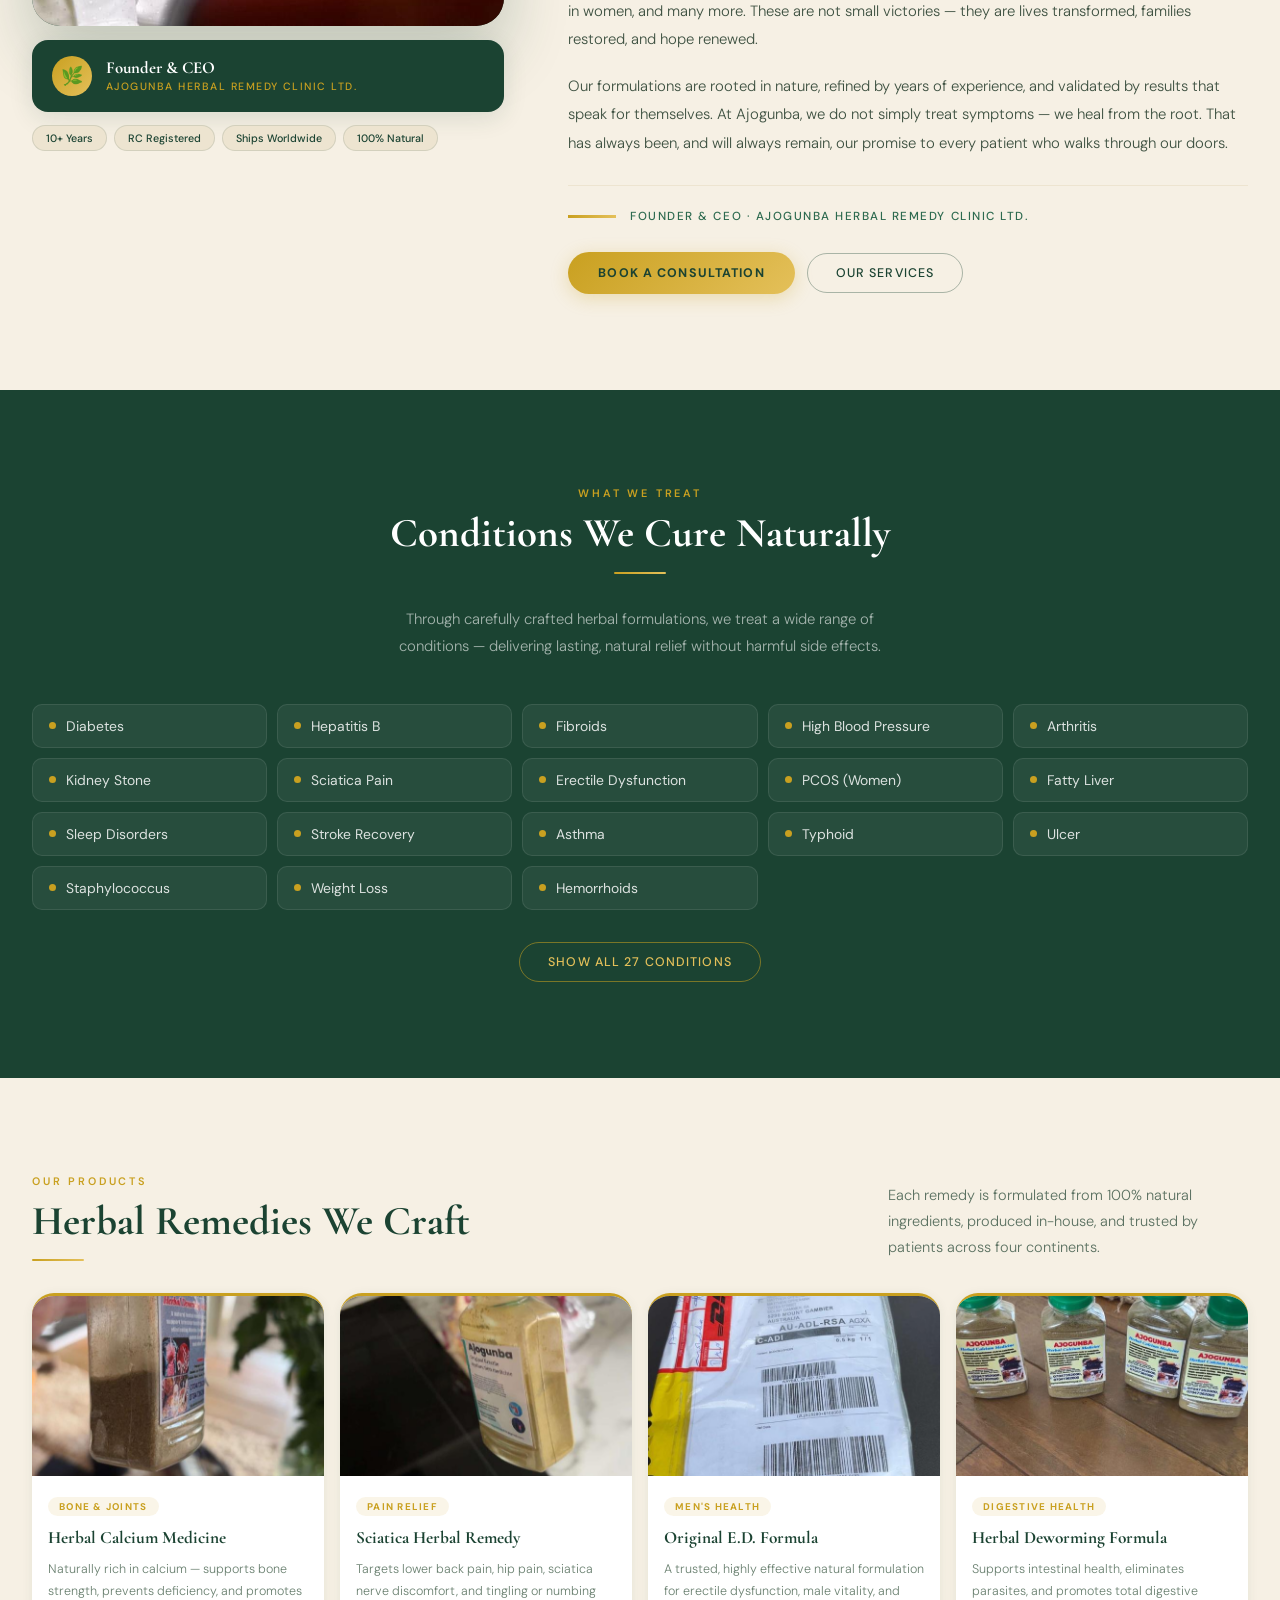
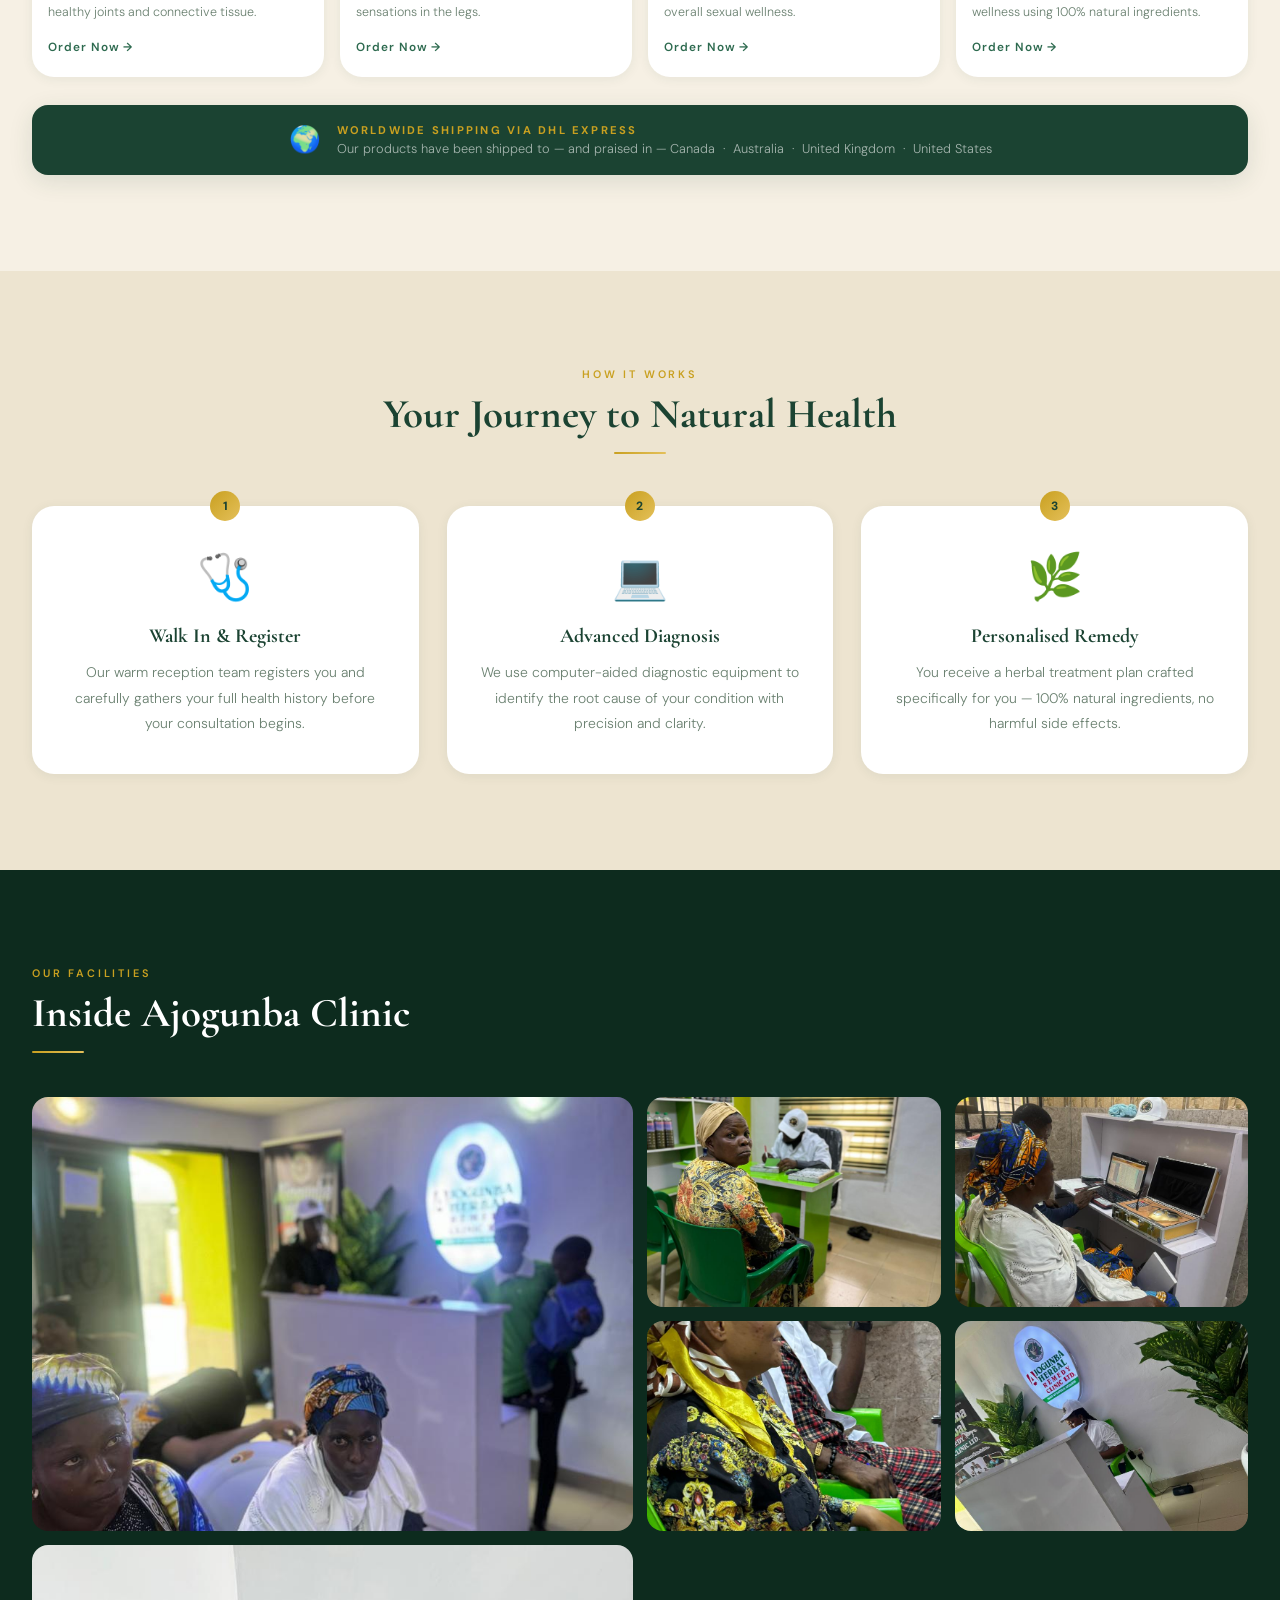
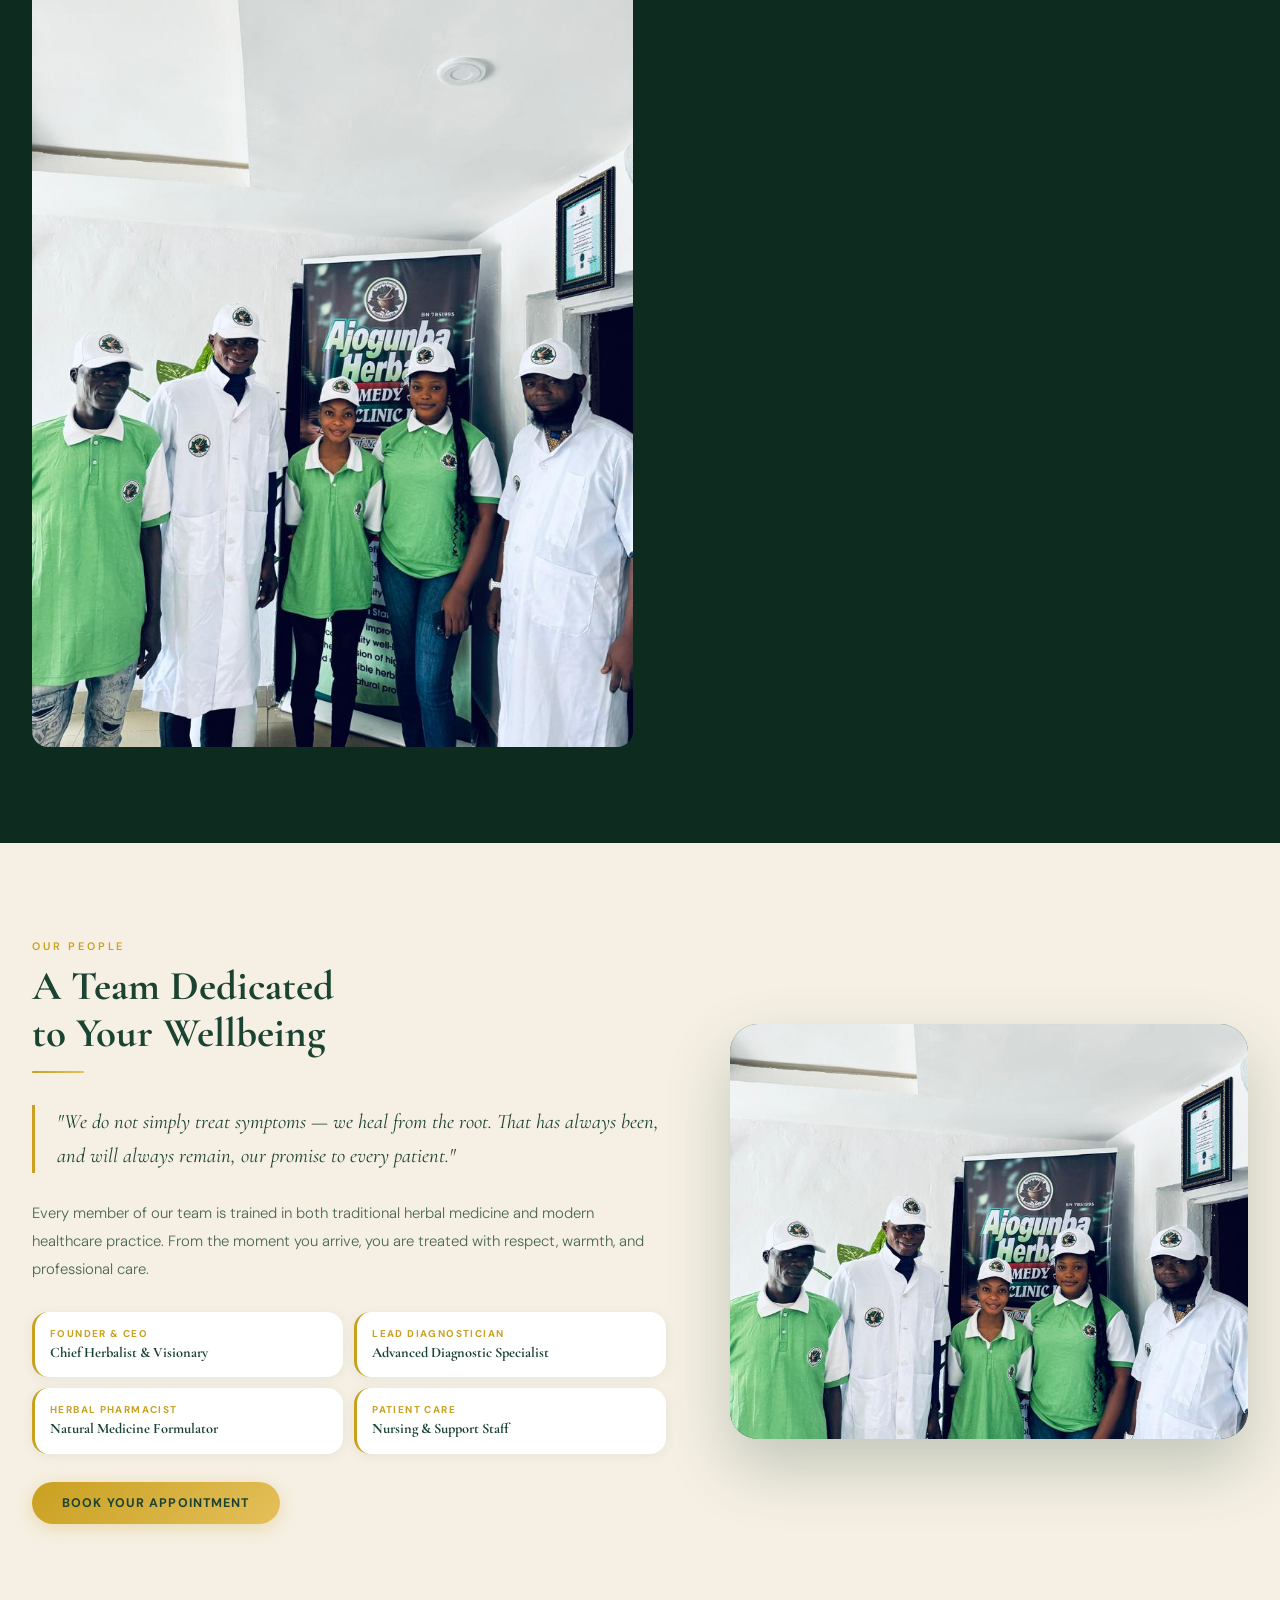
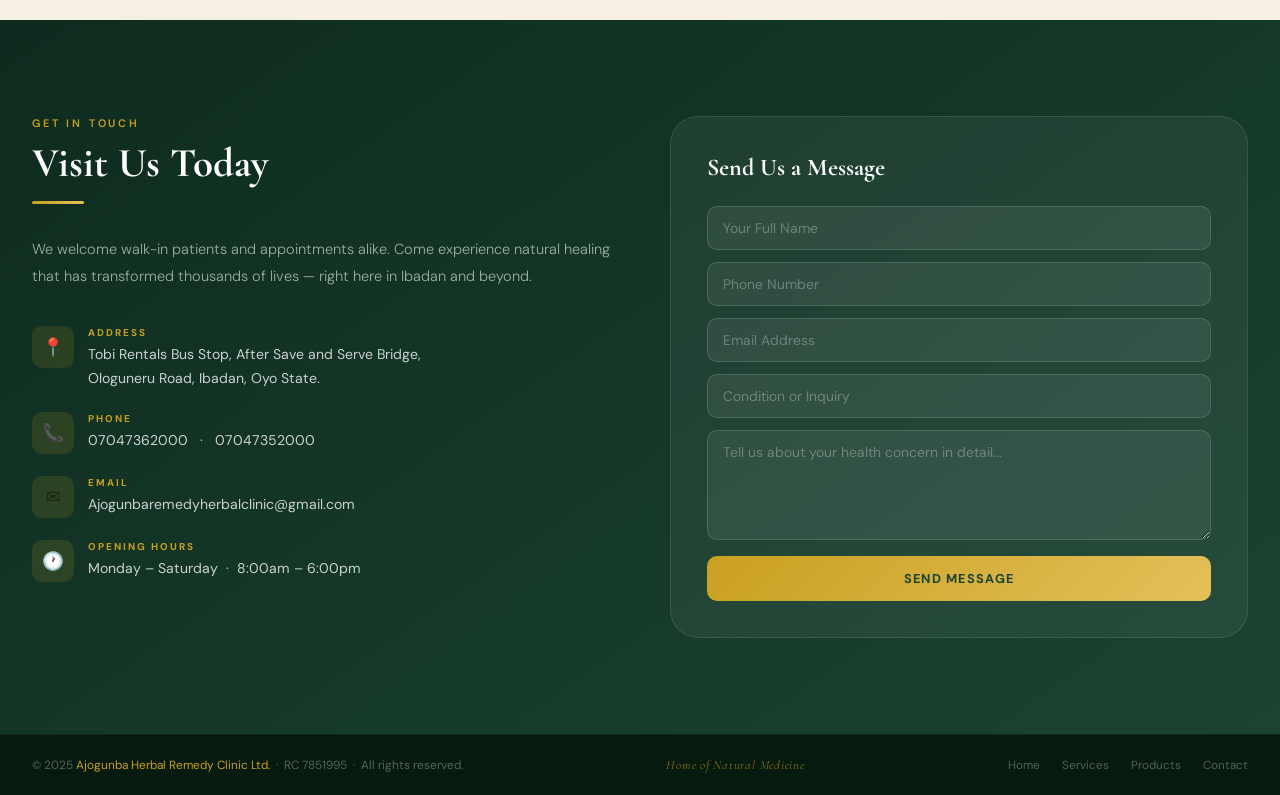
<file: ajogunba-website.html>
<!DOCTYPE html>
<html lang="en">
<head>
  <meta charset="UTF-8"/>
  <meta name="viewport" content="width=device-width, initial-scale=1.0"/>
  <meta name="description" content="Ajogunba Herbal Remedy Clinic Ltd. — Home of Natural Medicine. Trusted herbal healing for over 10 years. Ibadan, Oyo State, Nigeria."/>
  <title>Ajogunba Herbal Remedy Clinic Ltd. — Home of Natural Medicine</title>

  <!--
  ╔══════════════════════════════════════════════════════════════════╗
  ║              IMAGE SETUP GUIDE — READ FIRST                     ║
  ╠══════════════════════════════════════════════════════════════════╣
  ║  Create a folder called  "images"  next to this HTML file.      ║
  ║  Then rename and copy your photos into it like this:            ║
  ║                                                                  ║
  ║  Your original file         →  Save as (in /images/)            ║
  ║  ─────────────────────────────────────────────────────────────  ║
  ║  1001751441.jpg  (logo)     →  images/logo.jpg                  ║
  ║  1001751444.jpg  (sign)     →  images/hero.jpg                  ║
  ║  1001751485.jpg  (CEO)      →  images/ceo.jpg                   ║
  ║  1001751446.jpg  (staff)    →  images/team.jpg                  ║
  ║  1001751452.jpg  (waiting)  →  images/gallery-reception.jpg     ║
  ║  1001751464.jpg  (consult)  →  images/gallery-consult.jpg       ║
  ║  1001751458.jpg  (diagnos.) →  images/gallery-diagnosis.jpg     ║
  ║  1001751470.jpg  (patient)  →  images/gallery-patient.jpg       ║
  ║  1001751467.jpg  (desk)     →  images/gallery-desk.jpg          ║
  ║  1001751473.jpg  (visitors) →  images/gallery-visitors.jpg      ║
  ║  1001751631.jpg  (calcium)  →  images/product-calcium.jpg       ║
  ║  1001751637.jpg  (sciatica) →  images/product-sciatica.jpg      ║
  ║  1001751640.jpg  (E.D.)     →  images/product-ed.jpg            ║
  ║  1001751643.jpg  (deworm)   →  images/product-deworming.jpg     ║
  ╚══════════════════════════════════════════════════════════════════╝
  -->

  <link rel="preconnect" href="https://fonts.googleapis.com"/>
  <link rel="preconnect" href="https://fonts.gstatic.com" crossorigin/>
  <link href="https://fonts.googleapis.com/css2?family=Cormorant+Garamond:ital,wght@0,500;0,600;0,700;1,500;1,600;1,700&family=DM+Sans:wght@300;400;500;600&display=swap" rel="stylesheet"/>

  <style>
    /* ══════════════════════════════════════════════
       CSS VARIABLES & RESET
    ══════════════════════════════════════════════ */
    :root {
      --g:   #1B4332;
      --gl:  #2D6A4F;
      --gll: #40916C;
      --au:  #C9A020;
      --aul: #E4C05A;
      --cr:  #F6F0E4;
      --crd: #EDE4D0;
      --dk:  #0D2B1E;
      --wh:  #FFFFFF;

      --ff-head: 'Cormorant Garamond', Georgia, serif;
      --ff-body: 'DM Sans', system-ui, sans-serif;

      --r-sm:  10px;
      --r-md:  16px;
      --r-lg:  22px;
      --r-xl:  28px;

      --shadow-sm:  0 2px 12px rgba(27,67,50,.07);
      --shadow-md:  0 6px 24px rgba(27,67,50,.12);
      --shadow-lg:  0 16px 48px rgba(27,67,50,.18);
      --shadow-xl:  0 28px 64px rgba(27,67,50,.24);
    }

    *, *::before, *::after { box-sizing: border-box; margin: 0; padding: 0; }
    html { scroll-behavior: smooth; font-size: 16px; }
    body { font-family: var(--ff-body); background: var(--cr); color: #1A2218; overflow-x: hidden; }
    img  { display: block; max-width: 100%; }
    button { font-family: var(--ff-body); cursor: pointer; }
    a { text-decoration: none; }

    ::-webkit-scrollbar { width: 5px; }
    ::-webkit-scrollbar-track { background: var(--dk); }
    ::-webkit-scrollbar-thumb { background: var(--au); border-radius: 10px; }

    /* ══════════════════════════════════════════════
       TYPOGRAPHY HELPERS
    ══════════════════════════════════════════════ */
    .eyebrow {
      font-family: var(--ff-body);
      font-size: .68rem;
      letter-spacing: .26em;
      text-transform: uppercase;
      font-weight: 600;
      color: var(--au);
      margin-bottom: 10px;
    }
    .section-title {
      font-family: var(--ff-head);
      font-size: clamp(1.85rem, 3.2vw, 2.8rem);
      font-weight: 700;
      color: var(--g);
      line-height: 1.15;
      margin-bottom: 12px;
    }
    .section-title.light { color: #fff; }
    .gold-rule {
      width: 52px; height: 2.5px;
      background: linear-gradient(90deg, var(--au), var(--aul));
      border-radius: 2px;
      margin: 14px 0 32px;
    }
    .gold-rule.center { margin-left: auto; margin-right: auto; }

    /* ══════════════════════════════════════════════
       LAYOUT
    ══════════════════════════════════════════════ */
    .section    { padding: 96px 32px; }
    .container  { max-width: 1240px; margin: 0 auto; }
    .grid-2     { display: grid; grid-template-columns: 1fr 1fr; gap: 60px; align-items: center; }
    .grid-3     { display: grid; grid-template-columns: repeat(3, 1fr); gap: 28px; }
    .grid-4     { display: grid; grid-template-columns: repeat(4, 1fr); gap: 16px; }
    .text-center { text-align: center; }

    /* ══════════════════════════════════════════════
       BUTTONS
    ══════════════════════════════════════════════ */
    .btn-gold {
      display: inline-block;
      background: linear-gradient(135deg, var(--au), var(--aul));
      color: var(--g);
      padding: 13px 30px;
      border-radius: 50px;
      font-weight: 700;
      font-size: .78rem;
      letter-spacing: .09em;
      text-transform: uppercase;
      border: none;
      transition: all .25s;
      box-shadow: 0 4px 18px rgba(201,160,32,.28);
    }
    .btn-gold:hover {
      transform: translateY(-2px);
      box-shadow: 0 10px 30px rgba(201,160,32,.45);
    }
    .btn-outline {
      display: inline-block;
      border: 1.5px solid rgba(201,160,32,.55);
      color: var(--aul);
      padding: 11px 28px;
      border-radius: 50px;
      font-weight: 500;
      font-size: .78rem;
      letter-spacing: .09em;
      text-transform: uppercase;
      background: transparent;
      transition: all .25s;
    }
    .btn-outline:hover {
      background: rgba(201,160,32,.12);
      border-color: var(--au);
    }
    .btn-outline.dark {
      border-color: rgba(27,67,50,.35);
      color: var(--g);
    }
    .btn-outline.dark:hover {
      background: rgba(27,67,50,.07);
      border-color: var(--g);
    }
    .btn-row { display: flex; gap: 12px; flex-wrap: wrap; align-items: center; }

    /* ══════════════════════════════════════════════
       NAVIGATION
    ══════════════════════════════════════════════ */
    #navbar {
      position: fixed;
      top: 0; left: 0; right: 0;
      z-index: 999;
      padding: 18px 0;
      transition: all .35s ease;
    }
    #navbar.scrolled {
      background: rgba(13,43,30,.97);
      backdrop-filter: blur(16px);
      -webkit-backdrop-filter: blur(16px);
      padding: 10px 0;
      box-shadow: 0 4px 30px rgba(0,0,0,.35);
    }
    .nav-inner {
      max-width: 1240px;
      margin: 0 auto;
      padding: 0 32px;
      display: flex;
      align-items: center;
      justify-content: space-between;
    }
    .nav-logo {
      display: flex;
      align-items: center;
      gap: 11px;
      cursor: pointer;
      text-decoration: none;
    }
    .nav-logo-icon {
      width: 38px; height: 38px;
      border-radius: 50%;
      background: linear-gradient(135deg, var(--au), var(--aul));
      display: flex; align-items: center; justify-content: center;
      font-size: 17px; flex-shrink: 0;
      box-shadow: 0 3px 12px rgba(201,160,32,.35);
    }
    .nav-logo img.logo-img {
      width: 38px; height: 38px; border-radius: 50%;
      object-fit: cover;
    }
    .nav-logo-text { display: flex; flex-direction: column; }
    .nav-logo-text .name {
      color: #fff;
      font-family: var(--ff-head);
      font-size: 14px; font-weight: 700;
      letter-spacing: .02em; line-height: 1.2;
    }
    .nav-logo-text .sub {
      color: var(--au);
      font-size: 8.5px; letter-spacing: .22em;
      font-weight: 500; text-transform: uppercase;
      margin-top: 1px;
    }
    .nav-links {
      display: flex;
      gap: 28px;
      align-items: center;
    }
    .nav-links a {
      color: rgba(255,255,255,.65);
      font-size: .72rem;
      font-weight: 500;
      letter-spacing: .12em;
      text-transform: uppercase;
      transition: color .2s;
    }
    .nav-links a:hover { color: var(--au); }
    .nav-cta {
      background: linear-gradient(135deg, var(--au), var(--aul));
      color: var(--g);
      padding: 9px 22px;
      border-radius: 50px;
      font-size: .72rem;
      font-weight: 700;
      letter-spacing: .1em;
      text-transform: uppercase;
      border: none;
      transition: all .22s;
    }
    .nav-cta:hover { opacity: .88; transform: translateY(-1px); }
    .hamburger {
      display: none;
      background: none;
      border: none;
      color: #fff;
      font-size: 1.55rem;
    }

    /* Mobile menu */
    #mobile-menu {
      display: none;
      position: fixed;
      inset: 0;
      background: rgba(13,43,30,.98);
      z-index: 9999;
      flex-direction: column;
      align-items: center;
      justify-content: center;
      gap: 28px;
    }
    #mobile-menu.open { display: flex; }
    #mobile-menu a {
      color: rgba(255,255,255,.85);
      font-size: 1.15rem;
      font-weight: 500;
      letter-spacing: .08em;
      text-transform: uppercase;
    }
    #mobile-menu a:hover { color: var(--au); }
    .mobile-close {
      position: absolute;
      top: 22px; right: 26px;
      background: none; border: none;
      color: #fff; font-size: 1.8rem;
    }

    /* ══════════════════════════════════════════════
       HERO
    ══════════════════════════════════════════════ */
    #hero {
      min-height: 100vh;
      position: relative;
      display: flex;
      align-items: center;
      background: linear-gradient(145deg, var(--dk) 0%, var(--g) 52%, #1f5038 100%);
      overflow: hidden;
    }
    .hero-dots {
      position: absolute; inset: 0;
      opacity: .04;
      background-image: radial-gradient(circle, var(--au) 1px, transparent 1px);
      background-size: 50px 50px;
    }
    .hero-glow {
      position: absolute;
      right: -60px; top: 0; bottom: 0; width: 52%;
      opacity: .14;
      background: radial-gradient(ellipse at 85% 50%, var(--gll) 0%, transparent 65%);
    }
    .hero-content {
      position: relative; z-index: 2;
      max-width: 1240px;
      margin: 0 auto;
      padding: 0 32px;
      width: 100%;
      display: grid;
      grid-template-columns: 1.15fr .85fr;
      gap: 56px;
      align-items: center;
    }
    .hero-badge {
      display: inline-flex;
      align-items: center;
      gap: 7px;
      border: 1px solid rgba(201,160,32,.4);
      color: var(--aul);
      padding: 5px 16px;
      border-radius: 50px;
      font-size: .7rem;
      letter-spacing: .15em;
      font-weight: 500;
      margin-bottom: 22px;
    }
    .hero-title {
      font-family: var(--ff-head);
      font-size: clamp(2.4rem, 5vw, 4.1rem);
      font-weight: 700;
      color: #fff;
      line-height: 1.1;
      margin-bottom: 20px;
    }
    .hero-title em {
      color: var(--au);
      font-style: italic;
    }
    .hero-sub {
      color: rgba(255,255,255,.62);
      font-size: .97rem;
      line-height: 1.88;
      margin-bottom: 34px;
      font-weight: 300;
      max-width: 480px;
    }
    .hero-stats {
      display: flex;
      gap: 0;
      margin-top: 40px;
      padding-top: 28px;
      border-top: 1px solid rgba(255,255,255,.1);
    }
    .hero-stat {
      flex: 1;
      padding-left: 24px;
      border-left: 1px solid rgba(255,255,255,.12);
    }
    .hero-stat:first-child { padding-left: 0; border-left: none; }
    .hero-stat-num {
      font-family: var(--ff-head);
      font-size: 2rem;
      font-weight: 700;
      color: var(--au);
      line-height: 1;
    }
    .hero-stat-lbl {
      font-size: .66rem;
      color: rgba(255,255,255,.4);
      letter-spacing: .1em;
      text-transform: uppercase;
      margin-top: 5px;
    }
    /* hero image side */
    .hero-image-wrap {
      position: relative;
    }
    .hero-img-box {
      border-radius: var(--r-xl);
      overflow: hidden;
      aspect-ratio: 4/5;
      background: linear-gradient(160deg, var(--gl) 0%, var(--g) 60%, var(--dk) 100%);
      box-shadow: 0 28px 64px rgba(0,0,0,.45);
    }
    .hero-img-box img {
      width: 100%; height: 100%;
      object-fit: cover;
    }
    .hero-float-badge {
      position: absolute;
      bottom: -18px; left: -18px;
      background: linear-gradient(135deg, var(--au), var(--aul));
      color: var(--g);
      padding: 13px 18px;
      border-radius: var(--r-md);
      font-size: .72rem;
      font-weight: 700;
      line-height: 1.55;
      box-shadow: 0 8px 24px rgba(201,160,32,.42);
    }
    .hero-float-badge span {
      display: block;
      font-weight: 400;
      opacity: .8;
      font-size: .63rem;
      margin-top: 2px;
    }
    .hero-rc-badge {
      position: absolute;
      top: 20px; right: -14px;
      background: var(--g);
      border: 1px solid rgba(201,160,32,.3);
      color: #fff;
      padding: 8px 13px;
      border-radius: var(--r-sm);
      font-size: .63rem;
      text-align: center;
      line-height: 1.5;
    }
    .hero-rc-badge strong { color: var(--au); font-size: .7rem; display: block; }

    /* ══════════════════════════════════════════════
       CEO / ABOUT SECTION
    ══════════════════════════════════════════════ */
    #about { background: var(--cr); }
    .about-grid {
      display: grid;
      grid-template-columns: .82fr 1.18fr;
      gap: 64px;
      align-items: flex-start;
    }
    .ceo-img-wrap { position: relative; }
    .ceo-img-box {
      border-radius: var(--r-xl);
      overflow: hidden;
      aspect-ratio: 3/4;
      background: linear-gradient(160deg, var(--gl), var(--g));
      box-shadow: var(--shadow-xl);
    }
    .ceo-img-box img { width: 100%; height: 100%; object-fit: cover; }
    .ceo-nameplate {
      margin-top: 14px;
      background: var(--g);
      border-radius: var(--r-md);
      padding: 16px 20px;
      display: flex;
      align-items: center;
      gap: 14px;
      box-shadow: var(--shadow-md);
    }
    .ceo-nameplate-icon {
      width: 40px; height: 40px;
      border-radius: 50%;
      background: linear-gradient(135deg, var(--au), var(--aul));
      display: flex; align-items: center; justify-content: center;
      font-size: 18px; flex-shrink: 0;
    }
    .ceo-nameplate-title {
      color: #fff;
      font-family: var(--ff-head);
      font-size: 1.05rem;
      font-weight: 700;
      line-height: 1.2;
    }
    .ceo-nameplate-sub {
      color: var(--au);
      font-size: .66rem;
      letter-spacing: .14em;
      font-weight: 500;
      margin-top: 2px;
      text-transform: uppercase;
    }
    .ceo-trust-pills {
      display: flex;
      flex-wrap: wrap;
      gap: 7px;
      margin-top: 13px;
    }
    .pill {
      background: var(--crd);
      border: 1px solid rgba(27,67,50,.12);
      border-radius: 50px;
      padding: 5px 13px;
      font-size: .67rem;
      color: var(--g);
      font-weight: 500;
    }
    /* CEO Statement */
    .ceo-quote-mark {
      font-family: var(--ff-head);
      font-size: 5rem;
      color: var(--au);
      line-height: .6;
      opacity: .65;
      margin-bottom: 14px;
    }
    .ceo-para-1 {
      font-family: var(--ff-head);
      font-size: 1.06rem;
      line-height: 1.95;
      color: #1A2A20;
      font-weight: 600;
      font-style: italic;
      border-left: 3.5px solid var(--au);
      padding-left: 20px;
      margin-bottom: 22px;
    }
    .ceo-para {
      font-size: .93rem;
      line-height: 1.92;
      color: #3D5040;
      font-weight: 300;
      margin-bottom: 18px;
    }
    .ceo-signature {
      display: flex;
      align-items: center;
      gap: 14px;
      margin-top: 28px;
      padding-top: 22px;
      border-top: 1px solid var(--crd);
    }
    .ceo-sig-line {
      width: 48px; height: 2.5px;
      background: linear-gradient(90deg, var(--au), var(--aul));
      flex-shrink: 0;
    }
    .ceo-sig-text {
      font-size: .73rem;
      color: var(--gl);
      font-weight: 500;
      letter-spacing: .13em;
      text-transform: uppercase;
    }

    /* ══════════════════════════════════════════════
       SERVICES
    ══════════════════════════════════════════════ */
    #services { background: var(--g); }
    .services-intro {
      color: rgba(255,255,255,.6);
      font-size: .93rem;
      line-height: 1.8;
      font-weight: 300;
      max-width: 540px;
      margin: 0 auto 44px;
    }
    .services-grid {
      display: grid;
      grid-template-columns: repeat(auto-fill, minmax(210px, 1fr));
      gap: 10px;
    }
    .service-pill {
      background: rgba(255,255,255,.055);
      border: 1px solid rgba(255,255,255,.09);
      border-radius: var(--r-sm);
      padding: 12px 16px;
      display: flex;
      align-items: center;
      gap: 10px;
      transition: all .25s;
      cursor: default;
    }
    .service-pill:hover {
      background: rgba(201,160,32,.13);
      border-color: rgba(201,160,32,.45);
      transform: translateY(-2px);
    }
    .service-dot {
      width: 7px; height: 7px;
      border-radius: 50%;
      background: var(--au);
      flex-shrink: 0;
    }
    .service-name {
      color: rgba(255,255,255,.84);
      font-size: .87rem;
      font-weight: 400;
    }
    .services-more {
      text-align: center;
      margin-top: 32px;
    }
    .hidden { display: none; }

    /* ══════════════════════════════════════════════
       PRODUCTS
    ══════════════════════════════════════════════ */
    #products { background: var(--cr); }
    .products-header {
      display: flex;
      justify-content: space-between;
      align-items: flex-end;
      flex-wrap: wrap;
      gap: 20px;
      margin-bottom: 0;
    }
    .products-sub {
      color: #5a7060;
      font-size: .91rem;
      line-height: 1.8;
      font-weight: 300;
      max-width: 360px;
      padding-bottom: 32px;
    }
    .product-card {
      background: var(--wh);
      border-radius: var(--r-lg);
      overflow: hidden;
      border-top: 3.5px solid var(--au);
      box-shadow: var(--shadow-sm);
      transition: all .28s;
    }
    .product-card:hover {
      transform: translateY(-6px);
      box-shadow: var(--shadow-lg);
    }
    .product-img {
      height: 180px;
      overflow: hidden;
      background: linear-gradient(135deg, var(--g), var(--gl));
      display: flex;
      align-items: center;
      justify-content: center;
    }
    .product-img img {
      width: 100%; height: 100%;
      object-fit: cover;
      transition: transform .4s;
    }
    .product-card:hover .product-img img { transform: scale(1.06); }
    .product-img .product-icon-fallback {
      font-size: 3rem;
    }
    .product-body { padding: 18px 16px 22px; }
    .product-tag {
      background: rgba(201,160,32,.1);
      color: var(--au);
      display: inline-block;
      padding: 3px 11px;
      border-radius: 50px;
      font-size: .61rem;
      font-weight: 700;
      letter-spacing: .13em;
      text-transform: uppercase;
      margin-bottom: 10px;
    }
    .product-name {
      font-family: var(--ff-head);
      font-size: 1.08rem;
      font-weight: 700;
      color: var(--g);
      line-height: 1.35;
      margin-bottom: 10px;
    }
    .product-desc {
      font-size: .78rem;
      color: #6a8070;
      line-height: 1.72;
      font-weight: 300;
      margin-bottom: 15px;
    }
    .product-cta {
      color: var(--gl);
      font-size: .74rem;
      font-weight: 600;
      letter-spacing: .08em;
      cursor: pointer;
      transition: color .2s;
    }
    .product-cta:hover { color: var(--au); }

    /* Worldwide shipping banner */
    .shipping-banner {
      margin-top: 28px;
      background: var(--g);
      border-radius: var(--r-md);
      padding: 18px 26px;
      display: flex;
      align-items: center;
      gap: 16px;
      flex-wrap: wrap;
      justify-content: center;
      box-shadow: var(--shadow-md);
    }
    .shipping-banner-icon { font-size: 1.6rem; flex-shrink: 0; }
    .shipping-banner-title {
      color: var(--au);
      font-size: .7rem;
      letter-spacing: .2em;
      font-weight: 700;
      text-transform: uppercase;
      margin-bottom: 3px;
    }
    .shipping-banner-sub {
      color: rgba(255,255,255,.6);
      font-size: .8rem;
      font-weight: 300;
    }

    /* ══════════════════════════════════════════════
       HOW IT WORKS
    ══════════════════════════════════════════════ */
    #process { background: var(--crd); }
    .process-card {
      background: var(--wh);
      border-radius: var(--r-lg);
      padding: 42px 28px 38px;
      text-align: center;
      position: relative;
      box-shadow: var(--shadow-sm);
      transition: all .3s;
    }
    .process-card:hover {
      transform: translateY(-8px);
      box-shadow: var(--shadow-lg);
    }
    .process-num {
      position: absolute;
      top: -15px; left: 50%;
      transform: translateX(-50%);
      background: linear-gradient(135deg, var(--au), var(--aul));
      color: var(--g);
      width: 30px; height: 30px;
      border-radius: 50%;
      display: flex; align-items: center; justify-content: center;
      font-size: .75rem;
      font-weight: 800;
    }
    .process-icon { font-size: 2.8rem; margin-bottom: 18px; }
    .process-title {
      font-family: var(--ff-head);
      font-size: 1.25rem;
      font-weight: 700;
      color: var(--g);
      margin-bottom: 12px;
    }
    .process-desc {
      color: #6a8070;
      font-size: .87rem;
      line-height: 1.8;
      font-weight: 300;
    }

    /* ══════════════════════════════════════════════
       GALLERY
    ══════════════════════════════════════════════ */
    #gallery { background: var(--dk); }
    .gallery-grid {
      display: grid;
      grid-template-columns: repeat(4, 1fr);
      grid-template-rows: 210px 210px;
      gap: 14px;
      margin-top: 44px;
    }
    .gallery-item {
      border-radius: var(--r-md);
      overflow: hidden;
      position: relative;
      cursor: pointer;
      background: linear-gradient(160deg, var(--gl), var(--g));
    }
    .gallery-item img {
      width: 100%; height: 100%;
      object-fit: cover;
      transition: transform .4s ease;
    }
    .gallery-item:hover img { transform: scale(1.05); }
    .gallery-item:nth-child(1) { grid-column: span 2; grid-row: span 2; }
    .gallery-item:nth-child(6) { grid-column: span 2; }
    .gallery-overlay {
      position: absolute; inset: 0;
      background: rgba(13,43,30,0);
      transition: background .3s;
      display: flex; align-items: flex-end; padding: 14px;
    }
    .gallery-item:hover .gallery-overlay { background: rgba(13,43,30,.48); }
    .gallery-label {
      color: #fff;
      font-size: .76rem;
      font-weight: 600;
      opacity: 0;
      transition: opacity .3s;
    }
    .gallery-item:hover .gallery-label { opacity: 1; }

    /* ══════════════════════════════════════════════
       TEAM
    ══════════════════════════════════════════════ */
    #team { background: var(--cr); }
    .team-grid {
      display: grid;
      grid-template-columns: 1.1fr .9fr;
      gap: 64px;
      align-items: center;
    }
    .team-quote {
      font-family: var(--ff-head);
      font-size: 1.28rem;
      font-style: italic;
      color: var(--g);
      line-height: 1.65;
      border-left: 3.5px solid var(--au);
      padding-left: 22px;
      margin-bottom: 26px;
    }
    .team-body {
      color: #4a6655;
      font-size: .93rem;
      line-height: 1.9;
      font-weight: 300;
      margin-bottom: 28px;
    }
    .team-cards {
      display: grid;
      grid-template-columns: 1fr 1fr;
      gap: 11px;
      margin-bottom: 28px;
    }
    .team-card {
      background: var(--wh);
      padding: 15px;
      border-radius: var(--r-md);
      border-left: 3px solid var(--au);
      box-shadow: var(--shadow-sm);
    }
    .team-card-role {
      color: var(--au);
      font-size: .62rem;
      font-weight: 700;
      letter-spacing: .14em;
      text-transform: uppercase;
      margin-bottom: 4px;
    }
    .team-card-title {
      color: var(--g);
      font-family: var(--ff-head);
      font-size: .9rem;
      font-weight: 700;
      line-height: 1.3;
    }
    .team-img-box {
      border-radius: var(--r-xl);
      overflow: hidden;
      aspect-ratio: 5/4;
      background: linear-gradient(160deg, var(--gl), var(--g));
      box-shadow: var(--shadow-xl);
    }
    .team-img-box img { width: 100%; height: 100%; object-fit: cover; }

    /* ══════════════════════════════════════════════
       CONTACT
    ══════════════════════════════════════════════ */
    #contact {
      background: linear-gradient(145deg, var(--dk) 0%, var(--g) 100%);
    }
    .contact-grid {
      display: grid;
      grid-template-columns: 1fr 1fr;
      gap: 60px;
    }
    .contact-intro {
      color: rgba(255,255,255,.6);
      font-size: .91rem;
      line-height: 1.88;
      font-weight: 300;
      margin-bottom: 36px;
    }
    .contact-item {
      display: flex;
      gap: 14px;
      align-items: flex-start;
      margin-bottom: 22px;
    }
    .contact-icon {
      width: 42px; height: 42px;
      border-radius: var(--r-sm);
      background: rgba(201,160,32,.14);
      display: flex; align-items: center; justify-content: center;
      font-size: 1.1rem;
      flex-shrink: 0;
    }
    .contact-label {
      color: var(--au);
      font-size: .62rem;
      letter-spacing: .2em;
      font-weight: 700;
      text-transform: uppercase;
      margin-bottom: 4px;
    }
    .contact-value {
      color: rgba(255,255,255,.78);
      font-size: .88rem;
      line-height: 1.65;
    }
    .contact-form-card {
      background: rgba(255,255,255,.055);
      border: 1px solid rgba(255,255,255,.1);
      border-radius: var(--r-xl);
      padding: 36px;
    }
    .form-title {
      font-family: var(--ff-head);
      font-size: 1.5rem;
      font-weight: 700;
      color: #fff;
      margin-bottom: 24px;
    }
    .form-input, .form-textarea {
      width: 100%;
      background: rgba(255,255,255,.07);
      border: 1px solid rgba(255,255,255,.14);
      border-radius: var(--r-sm);
      padding: 12px 15px;
      color: #fff;
      font-family: var(--ff-body);
      font-size: .87rem;
      outline: none;
      margin-bottom: 12px;
      display: block;
      transition: border-color .2s;
    }
    .form-input::placeholder, .form-textarea::placeholder { color: rgba(255,255,255,.3); }
    .form-input:focus, .form-textarea:focus { border-color: var(--au); }
    .form-textarea { resize: vertical; min-height: 110px; }
    .form-submit {
      width: 100%;
      background: linear-gradient(135deg, var(--au), var(--aul));
      color: var(--g);
      border: none;
      padding: 14px;
      border-radius: var(--r-sm);
      font-size: .8rem;
      font-weight: 700;
      letter-spacing: .1em;
      text-transform: uppercase;
      cursor: pointer;
      transition: all .25s;
      margin-top: 4px;
    }
    .form-submit:hover { opacity: .9; transform: translateY(-1px); }

    /* ══════════════════════════════════════════════
       FOOTER
    ══════════════════════════════════════════════ */
    #footer {
      background: #071A10;
      padding: 22px 32px;
      display: flex;
      align-items: center;
      justify-content: space-between;
      flex-wrap: wrap;
      gap: 14px;
      border-top: 1px solid rgba(255,255,255,.05);
    }
    .footer-copy {
      color: rgba(255,255,255,.32);
      font-size: .74rem;
    }
    .footer-copy span { color: var(--au); }
    .footer-brand {
      color: rgba(201,160,32,.65);
      font-family: var(--ff-head);
      font-style: italic;
      font-size: .8rem;
      letter-spacing: .06em;
    }
    .footer-links { display: flex; gap: 22px; }
    .footer-links a {
      color: rgba(255,255,255,.3);
      font-size: .73rem;
      transition: color .2s;
    }
    .footer-links a:hover { color: var(--au); }

    /* ══════════════════════════════════════════════
       ANIMATIONS
    ══════════════════════════════════════════════ */
    @keyframes fadeUp {
      from { opacity: 0; transform: translateY(28px); }
      to   { opacity: 1; transform: translateY(0); }
    }
    .fade-up { animation: fadeUp .7s ease both; }
    .delay-1 { animation-delay: .1s; }
    .delay-2 { animation-delay: .22s; }
    .delay-3 { animation-delay: .34s; }
    .delay-4 { animation-delay: .46s; }

    .reveal { opacity: 0; transform: translateY(30px); transition: opacity .7s ease, transform .7s ease; }
    .reveal.visible { opacity: 1; transform: translateY(0); }

    /* ══════════════════════════════════════════════
       RESPONSIVE
    ══════════════════════════════════════════════ */
    @media (max-width: 1024px) {
      .hero-content { grid-template-columns: 1fr; }
      .hero-image-wrap { display: none; }
      .about-grid, .team-grid { grid-template-columns: 1fr; }
      .team-grid .team-img-box { order: -1; }
      .contact-grid { grid-template-columns: 1fr; }
      .grid-4 { grid-template-columns: 1fr 1fr; }
    }
    @media (max-width: 768px) {
      .nav-links, .nav-cta { display: none; }
      .hamburger { display: block; }
      .section { padding: 64px 20px; }
      .gallery-grid {
        grid-template-columns: 1fr 1fr;
        grid-template-rows: auto;
      }
      .gallery-item:nth-child(1) { grid-column: span 2; grid-row: span 1; }
      .gallery-item:nth-child(6) { grid-column: span 2; }
      .grid-3 { grid-template-columns: 1fr; }
      .team-cards { grid-template-columns: 1fr; }
    }
    @media (max-width: 540px) {
      .grid-4 { grid-template-columns: 1fr; }
      .hero-stats { flex-direction: column; gap: 14px; }
      .hero-stat { border-left: none; padding-left: 0; border-top: 1px solid rgba(255,255,255,.1); padding-top: 14px; }
      .hero-stat:first-child { border-top: none; padding-top: 0; }
      #footer { flex-direction: column; align-items: flex-start; gap: 10px; }
    }
  </style>
</head>
<body>

<!-- ══════════════════════════════════════════════
     NAVIGATION
══════════════════════════════════════════════ -->
<nav id="navbar">
  <div class="nav-inner">
    <a href="#hero" class="nav-logo" onclick="smoothGoto('hero'); return false;">
      <div class="nav-logo-icon">
        <!-- Logo image — place images/logo.jpg here -->
        <img class="logo-img" src="images/logo.jpg" alt="Ajogunba Logo"
          onerror="this.style.display='none'; this.parentNode.innerHTML='🌿'"/>
      </div>
      <div class="nav-logo-text">
        <span class="name">Ajogunba Herbal</span>
        <span class="sub">Remedy Clinic Ltd.</span>
      </div>
    </a>

    <div class="nav-links">
      <a href="#about"    onclick="smoothGoto('about');    return false;">About</a>
      <a href="#services" onclick="smoothGoto('services'); return false;">Services</a>
      <a href="#products" onclick="smoothGoto('products'); return false;">Products</a>
      <a href="#gallery"  onclick="smoothGoto('gallery');  return false;">Gallery</a>
      <a href="#team"     onclick="smoothGoto('team');     return false;">Our Team</a>
      <a href="#contact"  onclick="smoothGoto('contact');  return false;">Contact</a>
    </div>

    <button class="nav-cta" onclick="smoothGoto('contact')">Book a Visit</button>
    <button class="hamburger" onclick="document.getElementById('mobile-menu').classList.add('open')">☰</button>
  </div>
</nav>

<!-- Mobile menu -->
<div id="mobile-menu">
  <button class="mobile-close" onclick="document.getElementById('mobile-menu').classList.remove('open')">✕</button>
  <a href="#about"    onclick="smoothGoto('about');    closeMobile();">About</a>
  <a href="#services" onclick="smoothGoto('services'); closeMobile();">Services</a>
  <a href="#products" onclick="smoothGoto('products'); closeMobile();">Products</a>
  <a href="#gallery"  onclick="smoothGoto('gallery');  closeMobile();">Gallery</a>
  <a href="#team"     onclick="smoothGoto('team');     closeMobile();">Our Team</a>
  <a href="#contact"  onclick="smoothGoto('contact');  closeMobile();">Contact</a>
  <button class="nav-cta" style="margin-top:10px;" onclick="smoothGoto('contact'); closeMobile();">Book a Visit</button>
</div>


<!-- ══════════════════════════════════════════════
     HERO
══════════════════════════════════════════════ -->
<section id="hero">
  <div class="hero-dots"></div>
  <div class="hero-glow"></div>

  <div class="hero-content" style="margin-top:35px;">
    <!-- LEFT TEXT -->
    <div>
      <div class="hero-badge fade-up">🌿 &nbsp; Home of Natural Medicine</div>

      <h1 class="hero-title fade-up delay-1">
        Healing Rooted in<br/>
        <em>Nature's Wisdom</em>
      </h1>

      <p class="hero-sub fade-up delay-2">
        Over 10 years of trusted herbal medicine — restoring health naturally for thousands of patients in Nigeria and across the globe.
      </p>

      <div class="btn-row fade-up delay-3">
        <button class="btn-gold" onclick="smoothGoto('services')">View Our Services</button>
        <button class="btn-outline" onclick="smoothGoto('contact')">Contact Us</button>
      </div>

      <div class="hero-stats fade-up delay-4">
        <div class="hero-stat">
          <div class="hero-stat-num">10+</div>
          <div class="hero-stat-lbl">Years of Service</div>
        </div>
        <div class="hero-stat">
          <div class="hero-stat-num">27+</div>
          <div class="hero-stat-lbl">Conditions Treated</div>
        </div>
        <div class="hero-stat">
          <div class="hero-stat-num">4</div>
          <div class="hero-stat-lbl">Countries Reached</div>
        </div>
      </div>
    </div>

    <!-- RIGHT IMAGE -->
    <div class="hero-image-wrap fade-up delay-2">
      <div class="hero-img-box">
        <!-- Hero image — place images/hero.jpg here (the oval reception sign photo) -->
        <img src="images/hero.jpg" alt="Ajogunba Herbal Clinic Reception"
          onerror="this.style.display='none'"/>
      </div>
      <div class="hero-float-badge">
        🌿 Trusted Herbal Care
        <span>Ibadan, Oyo State — Since 2014</span>
      </div>
      <div class="hero-rc-badge">
        <strong>RC 7851995</strong>
        Registered Clinic
      </div>
    </div>
  </div>
</section>


<!-- ══════════════════════════════════════════════
     ABOUT / CEO STATEMENT
══════════════════════════════════════════════ -->
<section id="about" class="section">
  <div class="container">
    <div class="about-grid">

      <!-- CEO PHOTO COLUMN -->
      <div class="ceo-img-wrap reveal">
        <div class="ceo-img-box">
          <!-- CEO image — place images/ceo.jpg here -->
          <img src="images/ceo.jpg" alt="Founder & CEO — Ajogunba Herbal Clinic"
            onerror="this.style.display='none'"/>
        </div>

        <div class="ceo-nameplate">
          <div class="ceo-nameplate-icon">🌿</div>
          <div>
            <div class="ceo-nameplate-title">Founder &amp; CEO</div>
            <div class="ceo-nameplate-sub">Ajogunba Herbal Remedy Clinic Ltd.</div>
          </div>
        </div>

        <div class="ceo-trust-pills">
          <span class="pill">10+ Years</span>
          <span class="pill">RC Registered</span>
          <span class="pill">Ships Worldwide</span>
          <span class="pill">100% Natural</span>
        </div>
      </div>

      <!-- CEO STATEMENT COLUMN -->
      <div class="reveal">
        <div class="eyebrow">A Word From Our CEO</div>
        <h2 class="section-title">A Legacy of Healing,<br/>A Promise of Results</h2>
        <div class="gold-rule"></div>

        <div class="ceo-quote-mark">"</div>

        <!-- Paragraph 1 — opening, italic, bold -->
        <p class="ceo-para-1">
          Ajogunba Herbal Remedy Clinic has been a pillar of natural healing for over 10 years. This work is not merely a profession for me — it is a legacy. The knowledge and passion for herbal medicine were passed down to me by my father, and I embraced it wholeheartedly, driven by one unshakeable conviction: that nature has the power to heal every ailment.
        </p>

        <!-- Paragraph 2 -->
        <p class="ceo-para">
          Over the years, we have had the privilege of restoring health to thousands of patients — right here in Ibadan and across the world. Our herbal remedies have been shipped to Canada, Australia, the United Kingdom, and the United States, where patients have used them and reported life-changing results. The testimonials we continue to receive — from home and abroad — are our greatest reward and our strongest motivation.
        </p>

        <!-- Paragraph 3 -->
        <p class="ceo-para">
          We have successfully treated conditions many had given up on: chronic diabetes that medical experts said was irreversible, fatty liver disease, debilitating sleep disorders, sexual dysfunction, PCOS in women, and many more. These are not small victories — they are lives transformed, families restored, and hope renewed.
        </p>

        <!-- Paragraph 4 — closing -->
        <p class="ceo-para">
          Our formulations are rooted in nature, refined by years of experience, and validated by results that speak for themselves. At Ajogunba, we do not simply treat symptoms — we heal from the root. That has always been, and will always remain, our promise to every patient who walks through our doors.
        </p>

        <div class="ceo-signature">
          <div class="ceo-sig-line"></div>
          <span class="ceo-sig-text">Founder &amp; CEO · Ajogunba Herbal Remedy Clinic Ltd.</span>
        </div>

        <div class="btn-row" style="margin-top:28px;">
          <button class="btn-gold" onclick="smoothGoto('contact')">Book a Consultation</button>
          <button class="btn-outline dark" onclick="smoothGoto('services')">Our Services</button>
        </div>
      </div>

    </div>
  </div>
</section>


<!-- ══════════════════════════════════════════════
     SERVICES
══════════════════════════════════════════════ -->
<section id="services" class="section">
  <div class="container">
    <div class="text-center reveal">
      <div class="eyebrow" style="color:var(--au);">What We Treat</div>
      <h2 class="section-title light">Conditions We Cure Naturally</h2>
      <div class="gold-rule center"></div>
      <p class="services-intro">
        Through carefully crafted herbal formulations, we treat a wide range of conditions — delivering lasting, natural relief without harmful side effects.
      </p>
    </div>

    <div class="services-grid" id="services-grid">
      <!-- 18 visible initially, rest shown on click -->
      <div class="service-pill"><div class="service-dot"></div><span class="service-name">Diabetes</span></div>
      <div class="service-pill"><div class="service-dot"></div><span class="service-name">Hepatitis B</span></div>
      <div class="service-pill"><div class="service-dot"></div><span class="service-name">Fibroids</span></div>
      <div class="service-pill"><div class="service-dot"></div><span class="service-name">High Blood Pressure</span></div>
      <div class="service-pill"><div class="service-dot"></div><span class="service-name">Arthritis</span></div>
      <div class="service-pill"><div class="service-dot"></div><span class="service-name">Kidney Stone</span></div>
      <div class="service-pill"><div class="service-dot"></div><span class="service-name">Sciatica Pain</span></div>
      <div class="service-pill"><div class="service-dot"></div><span class="service-name">Erectile Dysfunction</span></div>
      <div class="service-pill"><div class="service-dot"></div><span class="service-name">PCOS (Women)</span></div>
      <div class="service-pill"><div class="service-dot"></div><span class="service-name">Fatty Liver</span></div>
      <div class="service-pill"><div class="service-dot"></div><span class="service-name">Sleep Disorders</span></div>
      <div class="service-pill"><div class="service-dot"></div><span class="service-name">Stroke Recovery</span></div>
      <div class="service-pill"><div class="service-dot"></div><span class="service-name">Asthma</span></div>
      <div class="service-pill"><div class="service-dot"></div><span class="service-name">Typhoid</span></div>
      <div class="service-pill"><div class="service-dot"></div><span class="service-name">Ulcer</span></div>
      <div class="service-pill"><div class="service-dot"></div><span class="service-name">Staphylococcus</span></div>
      <div class="service-pill"><div class="service-dot"></div><span class="service-name">Weight Loss</span></div>
      <div class="service-pill"><div class="service-dot"></div><span class="service-name">Hemorrhoids</span></div>
      <!-- Hidden extras -->
      <div class="service-pill hidden extra"><div class="service-dot"></div><span class="service-name">Cancer Support</span></div>
      <div class="service-pill hidden extra"><div class="service-dot"></div><span class="service-name">Chest Pain</span></div>
      <div class="service-pill hidden extra"><div class="service-dot"></div><span class="service-name">Lower Back Pain</span></div>
      <div class="service-pill hidden extra"><div class="service-dot"></div><span class="service-name">Spiritual Problems</span></div>
      <div class="service-pill hidden extra"><div class="service-dot"></div><span class="service-name">Teeth Problems</span></div>
      <div class="service-pill hidden extra"><div class="service-dot"></div><span class="service-name">Acid Reflux</span></div>
      <div class="service-pill hidden extra"><div class="service-dot"></div><span class="service-name">Lumbar Spondylosis</span></div>
      <div class="service-pill hidden extra"><div class="service-dot"></div><span class="service-name">Man Power</span></div>
      <div class="service-pill hidden extra"><div class="service-dot"></div><span class="service-name">Full Body Massage</span></div>
    </div>

    <div class="services-more reveal">
      <button class="btn-outline" id="show-more-btn" onclick="showAllServices()">
        Show All 27 Conditions
      </button>
    </div>
  </div>
</section>


<!-- ══════════════════════════════════════════════
     PRODUCTS
══════════════════════════════════════════════ -->
<section id="products" class="section">
  <div class="container">
    <div class="products-header reveal">
      <div>
        <div class="eyebrow">Our Products</div>
        <h2 class="section-title">Herbal Remedies We Craft</h2>
        <div class="gold-rule"></div>
      </div>
      <p class="products-sub">
        Each remedy is formulated from 100% natural ingredients, produced in-house, and trusted by patients across four continents.
      </p>
    </div>

    <div class="grid-4">

      <!-- Product 1 — Herbal Calcium Medicine -->
      <div class="product-card reveal">
        <div class="product-img">
          <!-- Product image — place images/product-calcium.jpg here -->
          <img src="images/product-calcium.jpg" alt="Ajogunba Herbal Calcium Medicine"
            onerror="this.style.display='none'; this.nextElementSibling.style.display='flex'"/>
          <div class="product-icon-fallback" style="display:none;">🦴</div>
        </div>
        <div class="product-body">
          <div class="product-tag">Bone &amp; Joints</div>
          <div class="product-name">Herbal Calcium Medicine</div>
          <p class="product-desc">Naturally rich in calcium — supports bone strength, prevents deficiency, and promotes healthy joints and connective tissue.</p>
          <div class="product-cta" onclick="smoothGoto('contact')">Order Now →</div>
        </div>
      </div>

      <!-- Product 2 — Sciatica Herbal Remedy -->
      <div class="product-card reveal">
        <div class="product-img">
          <!-- Product image — place images/product-sciatica.jpg here -->
          <img src="images/product-sciatica.jpg" alt="Ajogunba Sciatica Herbal Remedy"
            onerror="this.style.display='none'; this.nextElementSibling.style.display='flex'"/>
          <div class="product-icon-fallback" style="display:none;">⚡</div>
        </div>
        <div class="product-body">
          <div class="product-tag">Pain Relief</div>
          <div class="product-name">Sciatica Herbal Remedy</div>
          <p class="product-desc">Targets lower back pain, hip pain, sciatica nerve discomfort, and tingling or numbing sensations in the legs.</p>
          <div class="product-cta" onclick="smoothGoto('contact')">Order Now →</div>
        </div>
      </div>

      <!-- Product 3 — E.D. Formula -->
      <div class="product-card reveal">
        <div class="product-img">
          <!-- Product image — place images/product-ed.jpg here -->
          <img src="images/product-ed.jpg" alt="Ajogunba Original Erectile Dysfunction Formula"
            onerror="this.style.display='none'; this.nextElementSibling.style.display='flex'"/>
          <div class="product-icon-fallback" style="display:none;">💪</div>
        </div>
        <div class="product-body">
          <div class="product-tag">Men's Health</div>
          <div class="product-name">Original E.D. Formula</div>
          <p class="product-desc">A trusted, highly effective natural formulation for erectile dysfunction, male vitality, and overall sexual wellness.</p>
          <div class="product-cta" onclick="smoothGoto('contact')">Order Now →</div>
        </div>
      </div>

      <!-- Product 4 — Herbal Deworming Formula -->
      <div class="product-card reveal">
        <div class="product-img">
          <!-- Product image — place images/product-deworming.jpg here -->
          <img src="images/product-deworming.jpg" alt="Ajogunba Herbal Deworming Formula"
            onerror="this.style.display='none'; this.nextElementSibling.style.display='flex'"/>
          <div class="product-icon-fallback" style="display:none;">🌿</div>
        </div>
        <div class="product-body">
          <div class="product-tag">Digestive Health</div>
          <div class="product-name">Herbal Deworming Formula</div>
          <p class="product-desc">Supports intestinal health, eliminates parasites, and promotes total digestive wellness using 100% natural ingredients.</p>
          <div class="product-cta" onclick="smoothGoto('contact')">Order Now →</div>
        </div>
      </div>

    </div>

    <!-- Worldwide shipping banner -->
    <div class="shipping-banner reveal">
      <div class="shipping-banner-icon">🌍</div>
      <div>
        <div class="shipping-banner-title">Worldwide Shipping via DHL Express</div>
        <div class="shipping-banner-sub">
          Our products have been shipped to — and praised in — Canada &nbsp;·&nbsp; Australia &nbsp;·&nbsp; United Kingdom &nbsp;·&nbsp; United States
        </div>
      </div>
    </div>
  </div>
</section>


<!-- ══════════════════════════════════════════════
     HOW IT WORKS
══════════════════════════════════════════════ -->
<section id="process" class="section">
  <div class="container">
    <div class="text-center reveal" style="margin-bottom:52px;">
      <div class="eyebrow">How It Works</div>
      <h2 class="section-title">Your Journey to Natural Health</h2>
      <div class="gold-rule center"></div>
    </div>

    <div class="grid-3">
      <div class="process-card reveal">
        <div class="process-num">1</div>
        <div class="process-icon">🩺</div>
        <div class="process-title">Walk In &amp; Register</div>
        <p class="process-desc">Our warm reception team registers you and carefully gathers your full health history before your consultation begins.</p>
      </div>
      <div class="process-card reveal">
        <div class="process-num">2</div>
        <div class="process-icon">💻</div>
        <div class="process-title">Advanced Diagnosis</div>
        <p class="process-desc">We use computer-aided diagnostic equipment to identify the root cause of your condition with precision and clarity.</p>
      </div>
      <div class="process-card reveal">
        <div class="process-num">3</div>
        <div class="process-icon">🌿</div>
        <div class="process-title">Personalised Remedy</div>
        <p class="process-desc">You receive a herbal treatment plan crafted specifically for you — 100% natural ingredients, no harmful side effects.</p>
      </div>
    </div>
  </div>
</section>


<!-- ══════════════════════════════════════════════
     GALLERY
══════════════════════════════════════════════ -->
<section id="gallery" class="section">
  <div class="container">
    <div class="reveal">
      <div class="eyebrow" style="color:var(--au);">Our Facilities</div>
      <h2 class="section-title light">Inside Ajogunba Clinic</h2>
      <div class="gold-rule"></div>
    </div>

    <div class="gallery-grid reveal">

      <!-- Item 1 — LARGE (col span 2 x row span 2) -->
      <!-- Gallery image 1 — place images/gallery-reception.jpg here (waiting area with blue lights) -->
      <div class="gallery-item">
        <img src="images/gallery-reception.jpg" alt="Reception & Waiting Area"
          onerror="this.style.display='none'"/>
        <div class="gallery-overlay"><span class="gallery-label">Reception &amp; Waiting Area</span></div>
      </div>

      <!-- Item 2 -->
      <!-- Gallery image 2 — place images/gallery-consult.jpg here (consultation room with product shelf) -->
      <div class="gallery-item">
        <img src="images/gallery-consult.jpg" alt="Consultation Room"
          onerror="this.style.display='none'"/>
        <div class="gallery-overlay"><span class="gallery-label">Consultation Room</span></div>
      </div>

      <!-- Item 3 -->
      <!-- Gallery image 3 — place images/gallery-diagnosis.jpg here (diagnosis session at computer) -->
      <div class="gallery-item">
        <img src="images/gallery-diagnosis.jpg" alt="Diagnosis Session"
          onerror="this.style.display='none'"/>
        <div class="gallery-overlay"><span class="gallery-label">Digital Diagnosis Session</span></div>
      </div>

      <!-- Item 4 -->
      <!-- Gallery image 4 — place images/gallery-patient.jpg here (patient speaking in consultation) -->
      <div class="gallery-item">
        <img src="images/gallery-patient.jpg" alt="Patient Consultation"
          onerror="this.style.display='none'"/>
        <div class="gallery-overlay"><span class="gallery-label">Patient Consultation</span></div>
      </div>

      <!-- Item 5 -->
      <!-- Gallery image 5 — place images/gallery-desk.jpg here (reception desk with glowing oval sign) -->
      <div class="gallery-item">
        <img src="images/gallery-desk.jpg" alt="Reception Desk"
          onerror="this.style.display='none'"/>
        <div class="gallery-overlay"><span class="gallery-label">Our Reception Desk</span></div>
      </div>

      <!-- Item 6 — WIDE (col span 2) -->
      <!-- Gallery image 6 — place images/team.jpg here (staff team photo) -->
      <div class="gallery-item">
        <img src="images/team.jpg" alt="Our Team"
          onerror="this.style.display='none'"/>
        <div class="gallery-overlay"><span class="gallery-label">Meet Our Team</span></div>
      </div>

    </div>
  </div>
</section>


<!-- ══════════════════════════════════════════════
     TEAM
══════════════════════════════════════════════ -->
<section id="team" class="section">
  <div class="container">
    <div class="team-grid">

      <!-- Text side -->
      <div class="reveal">
        <div class="eyebrow">Our People</div>
        <h2 class="section-title">A Team Dedicated<br/>to Your Wellbeing</h2>
        <div class="gold-rule"></div>

        <blockquote class="team-quote">
          "We do not simply treat symptoms — we heal from the root. That has always been, and will always remain, our promise to every patient."
        </blockquote>

        <p class="team-body">
          Every member of our team is trained in both traditional herbal medicine and modern healthcare practice. From the moment you arrive, you are treated with respect, warmth, and professional care.
        </p>

        <div class="team-cards">
          <div class="team-card">
            <div class="team-card-role">Founder &amp; CEO</div>
            <div class="team-card-title">Chief Herbalist &amp; Visionary</div>
          </div>
          <div class="team-card">
            <div class="team-card-role">Lead Diagnostician</div>
            <div class="team-card-title">Advanced Diagnostic Specialist</div>
          </div>
          <div class="team-card">
            <div class="team-card-role">Herbal Pharmacist</div>
            <div class="team-card-title">Natural Medicine Formulator</div>
          </div>
          <div class="team-card">
            <div class="team-card-role">Patient Care</div>
            <div class="team-card-title">Nursing &amp; Support Staff</div>
          </div>
        </div>

        <button class="btn-gold" onclick="smoothGoto('contact')">Book Your Appointment</button>
      </div>

      <!-- Team image -->
      <div class="team-img-box reveal">
        <!-- Team image — place images/team.jpg here -->
        <img src="images/team.jpg" alt="Ajogunba Herbal Clinic Team"
          onerror="this.style.display='none'"/>
      </div>

    </div>
  </div>
</section>


<!-- ══════════════════════════════════════════════
     CONTACT
══════════════════════════════════════════════ -->
<section id="contact" class="section">
  <div class="container">
    <div class="contact-grid">

      <!-- LEFT — Contact Info -->
      <div class="reveal">
        <div class="eyebrow" style="color:var(--au);">Get In Touch</div>
        <h2 class="section-title light">Visit Us Today</h2>
        <div class="gold-rule"></div>
        <p class="contact-intro">
          We welcome walk-in patients and appointments alike. Come experience natural healing that has transformed thousands of lives — right here in Ibadan and beyond.
        </p>

        <div class="contact-item">
          <div class="contact-icon">📍</div>
          <div>
            <div class="contact-label">Address</div>
            <div class="contact-value">
              Tobi Rentals Bus Stop, After Save and Serve Bridge,<br/>
              Ologuneru Road, Ibadan, Oyo State.
            </div>
          </div>
        </div>

        <div class="contact-item">
          <div class="contact-icon">📞</div>
          <div>
            <div class="contact-label">Phone</div>
            <div class="contact-value">
              <a href="tel:07047362000" style="color:inherit;">07047362000</a>
              &nbsp;&nbsp;·&nbsp;&nbsp;
              <a href="tel:07047352000" style="color:inherit;">07047352000</a>
            </div>
          </div>
        </div>

        <div class="contact-item">
          <div class="contact-icon">✉️</div>
          <div>
            <div class="contact-label">Email</div>
            <div class="contact-value">
              <a href="mailto:Ajogunbaremedyherbalclinic@gmail.com" style="color:inherit;">
                Ajogunbaremedyherbalclinic@gmail.com
              </a>
            </div>
          </div>
        </div>

        <div class="contact-item">
          <div class="contact-icon">🕐</div>
          <div>
            <div class="contact-label">Opening Hours</div>
            <div class="contact-value">Monday – Saturday &nbsp;·&nbsp; 8:00am – 6:00pm</div>
          </div>
        </div>
      </div>

      <!-- RIGHT — Contact Form -->
      <div class="contact-form-card reveal">
        <div class="form-title">Send Us a Message</div>

        <input  class="form-input"    type="text"  placeholder="Your Full Name"          />
        <input  class="form-input"    type="tel"   placeholder="Phone Number"             />
        <input  class="form-input"    type="email" placeholder="Email Address"            />
        <input  class="form-input"    type="text"  placeholder="Condition or Inquiry"     />
        <textarea class="form-textarea"            placeholder="Tell us about your health concern in detail..."></textarea>

        <button class="form-submit" onclick="handleFormSubmit()">Send Message</button>
      </div>

    </div>
  </div>
</section>


<!-- ══════════════════════════════════════════════
     FOOTER
══════════════════════════════════════════════ -->
<footer id="footer">
  <div class="footer-copy">
    © 2025 <span>Ajogunba Herbal Remedy Clinic Ltd.</span> &nbsp;·&nbsp; RC 7851995 &nbsp;·&nbsp; All rights reserved.
  </div>
  <div class="footer-brand">Home of Natural Medicine</div>
  <div class="footer-links">
    <a href="#hero"     onclick="smoothGoto('hero');     return false;">Home</a>
    <a href="#services" onclick="smoothGoto('services'); return false;">Services</a>
    <a href="#products" onclick="smoothGoto('products'); return false;">Products</a>
    <a href="#contact"  onclick="smoothGoto('contact');  return false;">Contact</a>
  </div>
</footer>


<!-- ══════════════════════════════════════════════
     JAVASCRIPT
══════════════════════════════════════════════ -->
<script>
  /* ── Smooth scroll ─────────────────────────── */
  function smoothGoto(id) {
    const el = document.getElementById(id);
    if (el) el.scrollIntoView({ behavior: 'smooth' });
  }
  function closeMobile() {
    document.getElementById('mobile-menu').classList.remove('open');
  }

  /* ── Navbar scroll state ───────────────────── */
  window.addEventListener('scroll', function () {
    const nb = document.getElementById('navbar');
    if (window.scrollY > 70) nb.classList.add('scrolled');
    else nb.classList.remove('scrolled');
  });

  /* ── Show all services ─────────────────────── */
  function showAllServices() {
    document.querySelectorAll('.service-pill.extra').forEach(function (el) {
      el.classList.remove('hidden');
    });
    document.getElementById('show-more-btn').style.display = 'none';
  }

  /* ── Scroll reveal ─────────────────────────── */
  (function () {
    var obs = new IntersectionObserver(function (entries) {
      entries.forEach(function (e) {
        if (e.isIntersecting) {
          e.target.classList.add('visible');
          obs.unobserve(e.target);
        }
      });
    }, { threshold: 0.12 });

    document.querySelectorAll('.reveal').forEach(function (el) {
      obs.observe(el);
    });
  })();

  /* ── Form submit handler ───────────────────── */
  function handleFormSubmit() {
    const inputs  = document.querySelectorAll('.form-input, .form-textarea');
    const allFull = Array.from(inputs).every(function (i) { return i.value.trim() !== ''; });
    if (!allFull) {
      alert('Please fill in all fields before sending.');
      return;
    }
    alert('Thank you for your message! We will get back to you shortly.\n\nAlternatively, call us:\n07047362000 · 07047352000');
    inputs.forEach(function (i) { i.value = ''; });
  }
</script>

</body>
</html>
</file>
<file: css/styles.css>
/* ═══════════════════════════════════════════════════════
   Ajogunba Herbal Remedy Clinic — styles.css
   ═══════════════════════════════════════════════════════ */

/* ── VARIABLES & RESET ── */
:root {
  --g:   #1B4332;
  --gl:  #2D6A4F;
  --gll: #40916C;
  --au:  #C9A020;
  --aul: #E4C05A;
  --cr:  #F6F0E4;
  --crd: #EDE4D0;
  --dk:  #0D2B1E;
  --wh:  #FFFFFF;
  --ff-head: 'Cormorant Garamond', Georgia, serif;
  --ff-body: 'DM Sans', system-ui, sans-serif;
  --r-sm: 10px; --r-md: 16px; --r-lg: 22px; --r-xl: 28px;
  --sh-sm: 0 2px 12px rgba(27,67,50,.07);
  --sh-md: 0 6px 24px rgba(27,67,50,.12);
  --sh-lg: 0 16px 48px rgba(27,67,50,.18);
  --sh-xl: 0 28px 64px rgba(27,67,50,.24);
}

*, *::before, *::after { box-sizing: border-box; margin: 0; padding: 0; }
html { scroll-behavior: smooth; font-size: 16px; }
body { font-family: var(--ff-body); background: var(--cr); color: #1A2218; overflow-x: hidden; }
img  { display: block; max-width: 100%; }
button { font-family: var(--ff-body); cursor: pointer; }
a { text-decoration: none; }

::-webkit-scrollbar { width: 5px; }
::-webkit-scrollbar-track { background: var(--dk); }
::-webkit-scrollbar-thumb { background: var(--au); border-radius: 10px; }

/* ── TYPOGRAPHY ── */
.eyebrow {
  font-family: var(--ff-body);
  font-size: .68rem; letter-spacing: .26em;
  text-transform: uppercase; font-weight: 600;
  color: var(--au); margin-bottom: 10px;
}
.section-title {
  font-family: var(--ff-head);
  font-size: clamp(1.85rem, 3.2vw, 2.8rem);
  font-weight: 700; color: var(--g); line-height: 1.15; margin-bottom: 12px;
}
.section-title.light { color: #fff; }
.gold-rule {
  width: 52px; height: 2.5px;
  background: linear-gradient(90deg, var(--au), var(--aul));
  border-radius: 2px; margin: 14px 0 32px;
}
.gold-rule.center { margin-left: auto; margin-right: auto; }

/* ── LAYOUT ── */
.section    { padding: 96px 32px; }
.container  { max-width: 1240px; margin: 0 auto; }
.grid-3     { display: grid; grid-template-columns: repeat(3, 1fr); gap: 28px; }
.grid-4     { display: grid; grid-template-columns: repeat(4, 1fr); gap: 16px; }
.text-center { text-align: center; }
.hidden { display: none; }

/* ── BUTTONS ── */
.btn-gold {
  display: inline-block;
  background: linear-gradient(135deg, var(--au), var(--aul));
  color: var(--g); padding: 13px 30px; border-radius: 50px;
  font-weight: 700; font-size: .78rem; letter-spacing: .09em;
  text-transform: uppercase; border: none; transition: all .25s;
  box-shadow: 0 4px 18px rgba(201,160,32,.28);
}
.btn-gold:hover { transform: translateY(-2px); box-shadow: 0 10px 30px rgba(201,160,32,.45); }

.btn-outline {
  display: inline-block;
  border: 1.5px solid rgba(201,160,32,.55); color: var(--aul);
  padding: 11px 28px; border-radius: 50px; font-weight: 500;
  font-size: .78rem; letter-spacing: .09em; text-transform: uppercase;
  background: transparent; transition: all .25s;
}
.btn-outline:hover { background: rgba(201,160,32,.12); border-color: var(--au); }
.btn-outline.dark { border-color: rgba(27,67,50,.35); color: var(--g); }
.btn-outline.dark:hover { background: rgba(27,67,50,.07); border-color: var(--g); }
.btn-row { display: flex; gap: 12px; flex-wrap: wrap; align-items: center; }

/* ── NAVBAR ── */
#navbar {
  position: fixed; top: 0; left: 0; right: 0;
  z-index: 999; padding: 18px 0; transition: all .35s ease;
}
#navbar.scrolled {
  background: rgba(13,43,30,.97);
  backdrop-filter: blur(16px); -webkit-backdrop-filter: blur(16px);
  padding: 10px 0; box-shadow: 0 4px 30px rgba(0,0,0,.35);
}
.nav-inner {
  max-width: 1240px; margin: 0 auto; padding: 0 32px;
  display: flex; align-items: center; justify-content: space-between;
}
.nav-logo { display: flex; align-items: center; gap: 11px; cursor: pointer; }
.nav-logo-icon {
  width: 38px; height: 38px; border-radius: 50%;
  background: linear-gradient(135deg, var(--au), var(--aul));
  display: flex; align-items: center; justify-content: center;
  font-size: 17px; flex-shrink: 0; overflow: hidden;
  box-shadow: 0 3px 12px rgba(201,160,32,.35);
}
.nav-logo img.logo-img { width: 38px; height: 38px; border-radius: 50%; object-fit: cover; }
.nav-logo-text { display: flex; flex-direction: column; }
.nav-logo-text .name { color: #fff; font-family: var(--ff-head); font-size: 14px; font-weight: 700; letter-spacing: .02em; line-height: 1.2; }
.nav-logo-text .sub  { color: var(--au); font-size: 8.5px; letter-spacing: .22em; font-weight: 500; text-transform: uppercase; margin-top: 1px; }
.nav-links { display: flex; gap: 24px; align-items: center; }
.nav-links a { color: rgba(255,255,255,.65); font-size: .72rem; font-weight: 500; letter-spacing: .12em; text-transform: uppercase; transition: color .2s; }
.nav-links a:hover { color: var(--au); }
.nav-right { display: flex; align-items: center; gap: 12px; }
.nav-cta {
  background: linear-gradient(135deg, var(--au), var(--aul)); color: var(--g);
  padding: 9px 22px; border-radius: 50px; font-size: .72rem;
  font-weight: 700; letter-spacing: .1em; text-transform: uppercase; border: none; transition: all .22s;
}
.nav-cta:hover { opacity: .88; transform: translateY(-1px); }
.hamburger { display: none; background: none; border: none; color: #fff; font-size: 1.55rem; }

/* ── MOBILE NAVBAR FIX ── */
@media (max-width: 768px) {
  .nav-cta { display: none; }
  .nav-cart-btn { width: 32px; height: 32px; font-size: .85rem; }
  .cart-badge { width: 15px; height: 15px; font-size: .55rem; top: -4px; right: -50px; }
  .nav-logo-icon { width: 38px; height: 38px; font-size: 13px; }
  .nav-logo img.logo-img { width: 38px; height: 38px; }
  .nav-logo-text .name { font-size: 12px; }
  .nav-logo-text .sub { font-size: 7px; }
  .nav-inner { padding: 0 14px; gap: 8px; }
  .nav-right { gap: 8px; }
}
@media (max-width: 360px) {
  .nav-logo-text .sub { display: none; }
  .nav-logo-text .name { font-size: 11px; }
}

/* Cart icon */
.nav-cart-btn {
  position: relative; background: rgba(255,255,255,.1);
  border: 1px solid rgba(255,255,255,.2); color: #fff;
  width: 40px; height: 40px; border-radius: 50%;
  display: flex; align-items: center; justify-content: center;
  font-size: 1.05rem; transition: all .2s; flex-shrink: 0;
}
.nav-cart-btn:hover { background: rgba(201,160,32,.2); border-color: rgba(201,160,32,.5); }
.cart-badge {
  position: absolute; top: -5px; right: -50px;
  background: linear-gradient(135deg, var(--au), var(--aul));
  color: var(--g); width: 18px; height: 18px; border-radius: 50%;
  font-size: .62rem; font-weight: 800; display: none;
  align-items: center; justify-content: center; transition: transform .2s;
}
.cart-badge.show { display: flex; }

/* Mobile menu */
#mobile-menu {
  display: none; position: fixed; inset: 0;
  background: rgba(13,43,30,.98); z-index: 9999;
  flex-direction: column; align-items: center; justify-content: center; gap: 28px;
}
#mobile-menu.open { display: flex; }
#mobile-menu a { color: rgba(255,255,255,.85); font-size: 1.15rem; font-weight: 500; letter-spacing: .08em; text-transform: uppercase; }
#mobile-menu a:hover { color: var(--au); }
.mobile-close { position: absolute; top: 22px; right: 26px; background: none; border: none; color: #fff; font-size: 1.8rem; }

/* ── HERO ── */
#hero {
  min-height: 100vh; position: relative; display: flex; align-items: center;
  background: linear-gradient(145deg, var(--dk) 0%, var(--g) 52%, #1f5038 100%); overflow: hidden;
}
.hero-dots { position: absolute; inset: 0; opacity: .04; background-image: radial-gradient(circle, var(--au) 1px, transparent 1px); background-size: 50px 50px; }
.hero-glow { position: absolute; right: -60px; top: 0; bottom: 0; width: 52%; opacity: .14; background: radial-gradient(ellipse at 85% 50%, var(--gll) 0%, transparent 65%); }
.hero-content { position: relative; z-index: 2; max-width: 1240px; margin: 0 auto; padding: 0 32px; width: 100%; display: grid; grid-template-columns: 1.15fr .85fr; gap: 56px; align-items: center; }
.hero-badge { display: inline-flex; align-items: center; gap: 7px; border: 1px solid rgba(201,160,32,.4); color: var(--aul); padding: 5px 16px; border-radius: 50px; font-size: .7rem; letter-spacing: .15em; font-weight: 500; margin-bottom: 22px; }
.hero-title { font-family: var(--ff-head); font-size: clamp(2.4rem,5vw,4.1rem); font-weight: 700; color: #fff; line-height: 1.1; margin-bottom: 20px; }
.hero-title em { color: var(--au); font-style: italic; }
.hero-sub { color: rgba(255,255,255,.62); font-size: .97rem; line-height: 1.88; margin-bottom: 34px; font-weight: 300; max-width: 480px; }
.hero-stats { display: flex; gap: 0; margin-top: 40px; padding-top: 28px; border-top: 1px solid rgba(255,255,255,.1); }
.hero-stat { flex: 1; padding-left: 24px; border-left: 1px solid rgba(255,255,255,.12); }
.hero-stat:first-child { padding-left: 0; border-left: none; }
.hero-stat-num { font-family: var(--ff-head); font-size: 2rem; font-weight: 700; color: var(--au); line-height: 1; }
.hero-stat-lbl { font-size: .66rem; color: rgba(255,255,255,.4); letter-spacing: .1em; text-transform: uppercase; margin-top: 5px; }
.hero-image-wrap { position: relative; }
.hero-img-box { border-radius: var(--r-xl); overflow: hidden; aspect-ratio: 4/5; background: linear-gradient(160deg, var(--gl) 0%, var(--g) 60%, var(--dk) 100%); box-shadow: 0 28px 64px rgba(0,0,0,.45); }
.hero-img-box img { width: 100%; height: 100%; object-fit: cover; }
.hero-float-badge { position: absolute; bottom: -18px; left: -18px; background: linear-gradient(135deg, var(--au), var(--aul)); color: var(--g); padding: 13px 18px; border-radius: var(--r-md); font-size: .72rem; font-weight: 700; line-height: 1.55; box-shadow: 0 8px 24px rgba(201,160,32,.42); }
.hero-float-badge span { display: block; font-weight: 400; opacity: .8; font-size: .63rem; margin-top: 2px; }
.hero-rc-badge { position: absolute; top: 86px; right: -14px; background: var(--g); border: 1px solid rgba(201,160,32,.3); color: #fff; padding: 8px 13px; border-radius: var(--r-sm); font-size: .63rem; text-align: center; line-height: 1.5; }
.hero-rc-badge strong { color: var(--au); font-size: .7rem; display: block; }

/* ── ABOUT / CEO ── */
#about { background: var(--cr); }
.about-grid { display: grid; grid-template-columns: .82fr 1.18fr; gap: 64px; align-items: flex-start; }
.ceo-img-box { border-radius: var(--r-xl); overflow: hidden; aspect-ratio: 3/4; background: linear-gradient(160deg, var(--gl), var(--g)); box-shadow: var(--sh-xl); }
.ceo-img-box img { width: 100%; height: 100%; object-fit: cover; }
.ceo-nameplate { margin-top: 14px; background: var(--g); border-radius: var(--r-md); padding: 16px 20px; display: flex; align-items: center; gap: 14px; box-shadow: var(--sh-md); }
.ceo-nameplate-icon { width: 40px; height: 40px; border-radius: 50%; background: linear-gradient(135deg, var(--au), var(--aul)); display: flex; align-items: center; justify-content: center; font-size: 18px; flex-shrink: 0; }
.ceo-nameplate-title { color: #fff; font-family: var(--ff-head); font-size: 1.05rem; font-weight: 700; line-height: 1.2; }
.ceo-nameplate-sub { color: var(--au); font-size: .66rem; letter-spacing: .14em; font-weight: 500; margin-top: 2px; text-transform: uppercase; }
.ceo-trust-pills { display: flex; flex-wrap: wrap; gap: 7px; margin-top: 13px; }
.pill { background: var(--crd); border: 1px solid rgba(27,67,50,.12); border-radius: 50px; padding: 5px 13px; font-size: .67rem; color: var(--g); font-weight: 500; }
.ceo-quote-mark { font-family: var(--ff-head); font-size: 5rem; color: var(--au); line-height: .6; opacity: .65; margin-bottom: 14px; }
.ceo-para-1 { font-family: var(--ff-head); font-size: 1.06rem; line-height: 1.95; color: #1A2A20; font-weight: 600; font-style: italic; border-left: 3.5px solid var(--au); padding-left: 20px; margin-bottom: 22px; }
.ceo-para { font-size: .93rem; line-height: 1.92; color: #3D5040; font-weight: 300; margin-bottom: 18px; }
.ceo-signature { display: flex; align-items: center; gap: 14px; margin-top: 28px; padding-top: 22px; border-top: 1px solid var(--crd); }
.ceo-sig-line { width: 48px; height: 2.5px; background: linear-gradient(90deg, var(--au), var(--aul)); flex-shrink: 0; }
.ceo-sig-text { font-size: .73rem; color: var(--gl); font-weight: 500; letter-spacing: .13em; text-transform: uppercase; }

/* ── SERVICES ── */
#services { background: var(--g); }
.services-intro { color: rgba(255,255,255,.6); font-size: .93rem; line-height: 1.8; font-weight: 300; max-width: 540px; margin: 0 auto 44px; }
.services-grid { display: grid; grid-template-columns: repeat(auto-fill, minmax(210px,1fr)); gap: 10px; }
.service-pill { background: rgba(255,255,255,.055); border: 1px solid rgba(255,255,255,.09); border-radius: var(--r-sm); padding: 12px 16px; display: flex; align-items: center; gap: 10px; transition: all .25s; cursor: default; }
.service-pill:hover { background: rgba(201,160,32,.13); border-color: rgba(201,160,32,.45); transform: translateY(-2px); }
.service-dot { width: 7px; height: 7px; border-radius: 50%; background: var(--au); flex-shrink: 0; }
.service-name { color: rgba(255,255,255,.84); font-size: .87rem; font-weight: 400; }
.services-more { text-align: center; margin-top: 32px; }

/* ── PRODUCTS ── */
#products { background: var(--cr); }
.products-header { display: flex; justify-content: space-between; align-items: flex-end; flex-wrap: wrap; gap: 20px; }
.products-sub { color: #5a7060; font-size: .91rem; line-height: 1.8; font-weight: 300; max-width: 360px; padding-bottom: 32px; }
.product-card { background: var(--wh); border-radius: var(--r-lg); overflow: hidden; border-top: 3.5px solid var(--au); box-shadow: var(--sh-sm); transition: all .28s; display: flex; flex-direction: column; }
.product-card:hover { transform: translateY(-6px); box-shadow: var(--sh-lg); }
.product-img { height: 180px; overflow: hidden; background: linear-gradient(135deg, var(--g), var(--gl)); display: flex; align-items: center; justify-content: center; flex-shrink: 0; }
.product-img img { width: 100%; height: 100%; object-fit: cover; transition: transform .4s; }
.product-card:hover .product-img img { transform: scale(1.06); }
.product-icon-fallback { font-size: 3rem; }
.product-body { padding: 18px 16px 20px; display: flex; flex-direction: column; flex: 1; }
.product-tag { background: rgba(201,160,32,.1); color: var(--au); display: inline-block; padding: 3px 11px; border-radius: 50px; font-size: .61rem; font-weight: 700; letter-spacing: .13em; text-transform: uppercase; margin-bottom: 8px; }
.product-name { font-family: var(--ff-head); font-size: 1.08rem; font-weight: 700; color: var(--g); line-height: 1.35; margin-bottom: 5px; }
.product-price { font-size: 1rem; font-weight: 700; color: var(--g); font-family: var(--ff-head); margin-bottom: 8px; }
.product-price span { color: var(--au); }
.product-desc { font-size: .78rem; color: #6a8070; line-height: 1.72; font-weight: 300; margin-bottom: 14px; flex: 1; }
.btn-add-cart { width: 100%; background: linear-gradient(135deg, var(--g), var(--gl)); color: #fff; border: none; padding: 11px 16px; border-radius: var(--r-sm); font-size: .78rem; font-weight: 600; letter-spacing: .06em; text-transform: uppercase; cursor: pointer; transition: all .25s; display: flex; align-items: center; justify-content: center; gap: 7px; }
.btn-add-cart:hover { background: linear-gradient(135deg, var(--au), var(--aul)); color: var(--g); transform: translateY(-1px); }
.shipping-banner { margin-top: 28px; background: var(--g); border-radius: var(--r-md); padding: 18px 26px; display: flex; align-items: center; gap: 16px; flex-wrap: wrap; justify-content: center; box-shadow: var(--sh-md); }
.shipping-banner-icon { font-size: 1.6rem; flex-shrink: 0; }
.shipping-banner-title { color: var(--au); font-size: .7rem; letter-spacing: .2em; font-weight: 700; text-transform: uppercase; margin-bottom: 3px; }
.shipping-banner-sub { color: rgba(255,255,255,.6); font-size: .8rem; font-weight: 300; }

/* ── CART DRAWER ── */
.cart-overlay { position: fixed; inset: 0; background: rgba(0,0,0,.5); z-index: 1100; opacity: 0; pointer-events: none; transition: opacity .3s; }
.cart-overlay.open { opacity: 1; pointer-events: all; }
.cart-drawer { position: fixed; top: 0; right: 0; bottom: 0; width: 100%; max-width: 420px; background: #fff; z-index: 1200; transform: translateX(100%); transition: transform .35s cubic-bezier(.4,0,.2,1); display: flex; flex-direction: column; box-shadow: -8px 0 40px rgba(0,0,0,.2); }
.cart-drawer.open { transform: translateX(0); }
.cart-header { padding: 20px 22px; background: var(--g); display: flex; align-items: center; justify-content: space-between; flex-shrink: 0; }
.cart-header-title { font-family: var(--ff-head); color: #fff; font-size: 1.3rem; font-weight: 700; display: flex; align-items: center; gap: 8px; }
.cart-header-count { background: rgba(201,160,32,.25); color: var(--aul); font-size: .72rem; font-weight: 700; padding: 2px 9px; border-radius: 50px; font-family: var(--ff-body); }
.cart-close { background: rgba(255,255,255,.1); border: none; color: #fff; width: 34px; height: 34px; border-radius: 50%; font-size: 1.1rem; display: flex; align-items: center; justify-content: center; transition: background .2s; }
.cart-close:hover { background: rgba(255,255,255,.22); }
.cart-body { flex: 1; overflow-y: auto; padding: 16px; }
.cart-empty { text-align: center; padding: 48px 20px; }
.cart-empty-icon { font-size: 3.5rem; margin-bottom: 14px; opacity: .4; }
.cart-empty-text { color: #8a9e90; font-size: .9rem; font-weight: 300; line-height: 1.7; }
.cart-item { display: flex; gap: 13px; padding: 14px 0; border-bottom: 1px solid #f0ebe0; align-items: flex-start; }
.cart-item:last-child { border-bottom: none; }
.cart-item-img { width: 64px; height: 64px; border-radius: 10px; overflow: hidden; background: linear-gradient(135deg, var(--g), var(--gl)); flex-shrink: 0; }
.cart-item-img img { width: 100%; height: 100%; object-fit: cover; }
.ci-icon { width: 100%; height: 100%; display: flex; align-items: center; justify-content: center; font-size: 1.5rem; }
.cart-item-info { flex: 1; min-width: 0; }
.cart-item-name { font-family: var(--ff-head); font-size: .95rem; font-weight: 700; color: var(--g); line-height: 1.3; margin-bottom: 2px; }
.cart-item-tag  { font-size: .65rem; color: var(--au); font-weight: 600; letter-spacing: .1em; text-transform: uppercase; }
.cart-item-price { font-size: .88rem; font-weight: 700; color: var(--g); margin-top: 8px; }
.cart-qty-row { display: flex; align-items: center; gap: 10px; margin-top: 8px; }
.qty-btn { width: 28px; height: 28px; border-radius: 50%; border: 1.5px solid #d0dbd4; background: #fff; color: var(--g); font-size: 1rem; font-weight: 700; display: flex; align-items: center; justify-content: center; transition: all .2s; }
.qty-btn:hover { background: var(--g); color: #fff; border-color: var(--g); }
.qty-val { font-size: .88rem; font-weight: 700; color: var(--g); min-width: 20px; text-align: center; }
.cart-remove { background: none; border: none; color: #c0cec5; font-size: .85rem; margin-left: auto; align-self: flex-start; transition: color .2s; padding: 2px; }
.cart-remove:hover { color: #C62828; }
.cart-footer { padding: 16px 20px; border-top: 1px solid #eee; background: #fafafa; flex-shrink: 0; }
.cart-shipping-note { font-size: .74rem; color: #aaa; margin-bottom: 14px; }
.cart-total-row { display: flex; justify-content: space-between; align-items: center; margin-bottom: 16px; padding-top: 10px; border-top: 1px solid #eee; }
.cart-total-lbl { font-family: var(--ff-head); font-size: 1.05rem; font-weight: 700; color: var(--g); }
.cart-total-val { font-family: var(--ff-head); font-size: 1.2rem; font-weight: 700; color: var(--au); }
.btn-checkout { width: 100%; background: linear-gradient(135deg, var(--au), var(--aul)); color: var(--g); border: none; padding: 14px; border-radius: var(--r-sm); font-size: .82rem; font-weight: 700; letter-spacing: .1em; text-transform: uppercase; transition: all .25s; }
.btn-checkout:hover { opacity: .9; transform: translateY(-1px); box-shadow: 0 6px 20px rgba(201,160,32,.4); }
.btn-continue-shop { width: 100%; background: none; border: 1px solid #d0dbd4; color: #8a9e90; padding: 10px; border-radius: var(--r-sm); font-size: .78rem; margin-top: 8px; transition: all .2s; }
.btn-continue-shop:hover { border-color: var(--g); color: var(--g); }

/* ── CHECKOUT MODAL ── */
.co-overlay { position: fixed; inset: 0; background: rgba(0,0,0,.6); z-index: 1300; display: none; align-items: center; justify-content: center; padding: 20px; backdrop-filter: blur(4px); }
.co-overlay.open { display: flex; }
.co-modal { background: #fff; border-radius: 24px; width: 100%; max-width: 520px; max-height: 90vh; overflow-y: auto; box-shadow: 0 32px 80px rgba(0,0,0,.3); animation: popIn .28s ease both; }
.co-modal-hdr { background: var(--g); padding: 22px 26px; border-radius: 24px 24px 0 0; display: flex; align-items: center; justify-content: space-between; position: sticky; top: 0; z-index: 2; }
.co-modal-title { font-family: var(--ff-head); color: #fff; font-size: 1.35rem; font-weight: 700; }
.co-modal-close { background: rgba(255,255,255,.1); border: none; color: #fff; width: 32px; height: 32px; border-radius: 50%; font-size: 1rem; display: flex; align-items: center; justify-content: center; }
.co-modal-close:hover { background: rgba(255,255,255,.22); }
.co-body { padding: 26px; }
.co-summary { background: var(--cr); border-radius: var(--r-md); padding: 16px; margin-bottom: 22px; }
.co-summary-title { font-size: .68rem; color: var(--au); font-weight: 700; letter-spacing: .18em; text-transform: uppercase; margin-bottom: 12px; }
.co-sum-item { display: flex; justify-content: space-between; font-size: .84rem; margin-bottom: 6px; }
.co-sum-name { color: #5a7060; }
.co-sum-val  { color: var(--g); font-weight: 600; }
.co-divider  { border: none; border-top: 1px solid var(--crd); margin: 10px 0; }
.co-grand    { display: flex; justify-content: space-between; font-family: var(--ff-head); font-size: 1.1rem; font-weight: 700; }
.co-grand-lbl { color: var(--g); }
.co-grand-val { color: var(--au); }
.co-sec-title { font-size: .7rem; color: var(--au); font-weight: 700; letter-spacing: .18em; text-transform: uppercase; margin-bottom: 12px; padding-bottom: 8px; border-bottom: 1px solid var(--crd); }
.co-input { width: 100%; background: #f8f5ef; border: 1.5px solid #ddd7c8; border-radius: var(--r-sm); padding: 11px 14px; color: #1A2218; font-family: var(--ff-body); font-size: .87rem; outline: none; margin-bottom: 11px; display: block; transition: border-color .2s; }
.co-input:focus { border-color: var(--au); background: #fff; }
.co-input::placeholder { color: #aaa; }
.co-textarea { resize: vertical; min-height: 80px; }
.co-row { display: grid; grid-template-columns: 1fr 1fr; gap: 10px; }
.co-step2 { padding: 26px; }
.co-step2-icon  { font-size: 3rem; text-align: center; margin-bottom: 12px; }
.co-step2-title { font-family: var(--ff-head); font-size: 1.2rem; font-weight: 700; color: var(--g); margin-bottom: 6px; text-align: center; }
.co-step2-sub   { font-size: .84rem; color: #6a8070; margin-bottom: 24px; font-weight: 300; line-height: 1.65; text-align: center; }
.btn-wa-order {
  width: 100%; display: flex; align-items: center; justify-content: center; gap: 10px;
  background: #25D366; color: #fff; padding: 14px 20px; border-radius: 50px;
  font-weight: 700; font-size: .84rem; letter-spacing: .04em; font-family: var(--ff-body);
  box-shadow: 0 4px 16px rgba(37,211,102,.3); margin-bottom: 11px; transition: all .2s; border: none; cursor: pointer;
}
.btn-wa-order:hover { opacity: .88; transform: translateY(-1px); }
.btn-email-order {
  width: 100%; display: flex; align-items: center; justify-content: center; gap: 10px;
  background: linear-gradient(135deg, var(--g), var(--gl)); color: #fff; padding: 14px 20px; border-radius: 50px;
  font-weight: 700; font-size: .84rem; letter-spacing: .04em; font-family: var(--ff-body);
  box-shadow: 0 4px 16px rgba(27,67,50,.3); margin-bottom: 11px; transition: all .2s; border: none; cursor: pointer;
}
.btn-email-order:hover { opacity: .88; transform: translateY(-1px); }
.btn-back { background: none; border: 1px solid #d0dbd4; color: #8a9e90; padding: 10px; border-radius: 50px; font-size: .78rem; width: 100%; transition: all .2s; }
.btn-back:hover { border-color: var(--g); color: var(--g); }

/* ── PHONE MODAL ── */
.phone-trigger { cursor: pointer; border-bottom: 1px dashed rgba(255,255,255,.35); transition: color .2s, border-color .2s; }
.phone-trigger:hover { color: var(--aul); border-color: var(--au); }

/* ── HOW IT WORKS ── */
#process { background: var(--crd); }
.process-card { background: var(--wh); border-radius: var(--r-lg); padding: 42px 28px 38px; text-align: center; position: relative; box-shadow: var(--sh-sm); transition: all .3s; }
.process-card:hover { transform: translateY(-8px); box-shadow: var(--sh-lg); }
.process-num { position: absolute; top: -15px; left: 50%; transform: translateX(-50%); background: linear-gradient(135deg, var(--au), var(--aul)); color: var(--g); width: 30px; height: 30px; border-radius: 50%; display: flex; align-items: center; justify-content: center; font-size: .75rem; font-weight: 800; }
.process-icon  { font-size: 2.8rem; margin-bottom: 18px; }
.process-title { font-family: var(--ff-head); font-size: 1.25rem; font-weight: 700; color: var(--g); margin-bottom: 12px; }
.process-desc  { color: #6a8070; font-size: .87rem; line-height: 1.8; font-weight: 300; }

/* ── GALLERY ── */
#gallery { background: var(--dk); }
.gallery-grid { display: grid; grid-template-columns: repeat(4,1fr); grid-template-rows: 210px 210px; gap: 14px; margin-top: 44px; }
.gallery-item { border-radius: var(--r-md); overflow: hidden; position: relative; cursor: pointer; background: linear-gradient(160deg, var(--gl), var(--g)); }
.gallery-item img { width: 100%; height: 100%; object-fit: cover; transition: transform .4s ease; }
.gallery-item:hover img { transform: scale(1.05); }
.gallery-item:nth-child(1) { grid-column: span 2; grid-row: span 2; }
.gallery-item:nth-child(6) { grid-column: span 2; }
.gallery-overlay { position: absolute; inset: 0; background: rgba(13,43,30,0); transition: background .3s; display: flex; align-items: flex-end; padding: 14px; }
.gallery-item:hover .gallery-overlay { background: rgba(13,43,30,.48); }
.gallery-label { color: #fff; font-size: .76rem; font-weight: 600; opacity: 0; transition: opacity .3s; }
.gallery-item:hover .gallery-label { opacity: 1; }

/* ── TEAM ── */
#team { background: var(--cr); }
.team-grid { display: grid; grid-template-columns: 1.1fr .9fr; gap: 64px; align-items: center; }
.team-quote { font-family: var(--ff-head); font-size: 1.28rem; font-style: italic; color: var(--g); line-height: 1.65; border-left: 3.5px solid var(--au); padding-left: 22px; margin-bottom: 26px; }
.team-body  { color: #4a6655; font-size: .93rem; line-height: 1.9; font-weight: 300; margin-bottom: 28px; }
.team-cards { display: grid; grid-template-columns: 1fr 1fr; gap: 11px; margin-bottom: 28px; }
.team-card  { background: var(--wh); padding: 15px; border-radius: var(--r-md); border-left: 3px solid var(--au); box-shadow: var(--sh-sm); }
.team-card-role  { color: var(--au); font-size: .62rem; font-weight: 700; letter-spacing: .14em; text-transform: uppercase; margin-bottom: 4px; }
.team-card-title { color: var(--g); font-family: var(--ff-head); font-size: .9rem; font-weight: 700; line-height: 1.3; }
.team-img-box { border-radius: var(--r-xl); overflow: hidden; aspect-ratio: 5/4; background: linear-gradient(160deg, var(--gl), var(--g)); box-shadow: var(--sh-xl); }
.team-img-box img { width: 100%; height: 100%; object-fit: cover; }

/* ── CONTACT ── */
#contact { background: linear-gradient(145deg, var(--dk) 0%, var(--g) 100%); }
.contact-grid { display: grid; grid-template-columns: 1fr 1fr; gap: 60px; }
.contact-intro  { color: rgba(255,255,255,.6); font-size: .91rem; line-height: 1.88; font-weight: 300; margin-bottom: 36px; }
.contact-item   { display: flex; gap: 14px; align-items: flex-start; margin-bottom: 22px; }
.contact-icon   { width: 42px; height: 42px; border-radius: var(--r-sm); background: rgba(201,160,32,.14); display: flex; align-items: center; justify-content: center; font-size: 1.1rem; flex-shrink: 0; }
.contact-label  { color: var(--au); font-size: .62rem; letter-spacing: .2em; font-weight: 700; text-transform: uppercase; margin-bottom: 4px; }
.contact-value  { color: rgba(255,255,255,.78); font-size: .88rem; line-height: 1.65; }
.contact-form-card { background: rgba(255,255,255,.055); border: 1px solid rgba(255,255,255,.1); border-radius: var(--r-xl); padding: 36px; }
.form-title    { font-family: var(--ff-head); font-size: 1.5rem; font-weight: 700; color: #fff; margin-bottom: 24px; }
.form-input, .form-textarea { width: 100%; background: rgba(255,255,255,.07); border: 1px solid rgba(255,255,255,.14); border-radius: var(--r-sm); padding: 12px 15px; color: #fff; font-family: var(--ff-body); font-size: .87rem; outline: none; margin-bottom: 12px; display: block; transition: border-color .2s; }
.form-input::placeholder, .form-textarea::placeholder { color: rgba(255,255,255,.3); }
.form-input:focus, .form-textarea:focus { border-color: var(--au); }
.form-textarea { resize: vertical; min-height: 110px; }
.form-submit { width: 100%; background: linear-gradient(135deg, var(--au), var(--aul)); color: var(--g); border: none; padding: 14px; border-radius: var(--r-sm); font-size: .8rem; font-weight: 700; letter-spacing: .1em; text-transform: uppercase; cursor: pointer; transition: all .25s; margin-top: 4px; }
.form-submit:hover { opacity: .9; transform: translateY(-1px); }

/* ── FOOTER ── */
#footer { background: #071A10; padding: 22px 32px; display: flex; align-items: center; justify-content: space-between; flex-wrap: wrap; gap: 14px; border-top: 1px solid rgba(255,255,255,.05); }
.footer-copy  { color: rgba(255,255,255,.32); font-size: .74rem; }
.footer-copy span { color: var(--au); }
.footer-brand { color: rgba(201,160,32,.65); font-family: var(--ff-head); font-style: italic; font-size: .8rem; letter-spacing: .06em; }
.footer-links { display: flex; gap: 22px; }
.footer-links a { color: rgba(255,255,255,.3); font-size: .73rem; transition: color .2s; }
.footer-links a:hover { color: var(--au); }

/* ── ANIMATIONS ── */
@keyframes fadeUp { from { opacity: 0; transform: translateY(28px); } to { opacity: 1; transform: translateY(0); } }
.fade-up  { animation: fadeUp .7s ease both; }
.delay-1  { animation-delay: .1s;  }
.delay-2  { animation-delay: .22s; }
.delay-3  { animation-delay: .34s; }
.delay-4  { animation-delay: .46s; }
.reveal   { opacity: 0; transform: translateY(30px); transition: opacity .7s ease, transform .7s ease; }
.reveal.visible { opacity: 1; transform: translateY(0); }
@keyframes popIn { from { opacity: 0; transform: scale(.88) translateY(18px); } to { opacity: 1; transform: scale(1) translateY(0); } }

/* ── RESPONSIVE ── */
@media (max-width: 1024px) {
  .hero-content  { grid-template-columns: 1fr; }
  .hero-image-wrap { display: none; }
  .about-grid, .team-grid { grid-template-columns: 1fr; }
  .team-grid .team-img-box { order: -1; }
  .contact-grid  { grid-template-columns: 1fr; }
  .grid-4        { grid-template-columns: 1fr 1fr; }
}
@media (max-width: 768px) {
  .nav-links { display: none; }
  .hamburger { display: block; }
  .section   { padding: 64px 20px; }
  .gallery-grid { grid-template-columns: 1fr 1fr; grid-template-rows: auto; }
  .gallery-item:nth-child(1) { grid-column: span 2; grid-row: span 1; }
  .gallery-item:nth-child(6) { grid-column: span 2; }
  .grid-3    { grid-template-columns: 1fr; }
  .team-cards { grid-template-columns: 1fr; }
  .cart-drawer { max-width: 100%; }
  .co-row    { grid-template-columns: 1fr; }
}
@media (max-width: 540px) {
  .grid-4 { grid-template-columns: 1fr; }
  .hero-stats { flex-direction: column; gap: 14px; }
  .hero-stat { border-left: none; padding-left: 0; border-top: 1px solid rgba(255,255,255,.1); padding-top: 14px; }
  .hero-stat:first-child { border-top: none; padding-top: 0; }
  #footer { flex-direction: column; align-items: flex-start; gap: 10px; }
}
</file>
